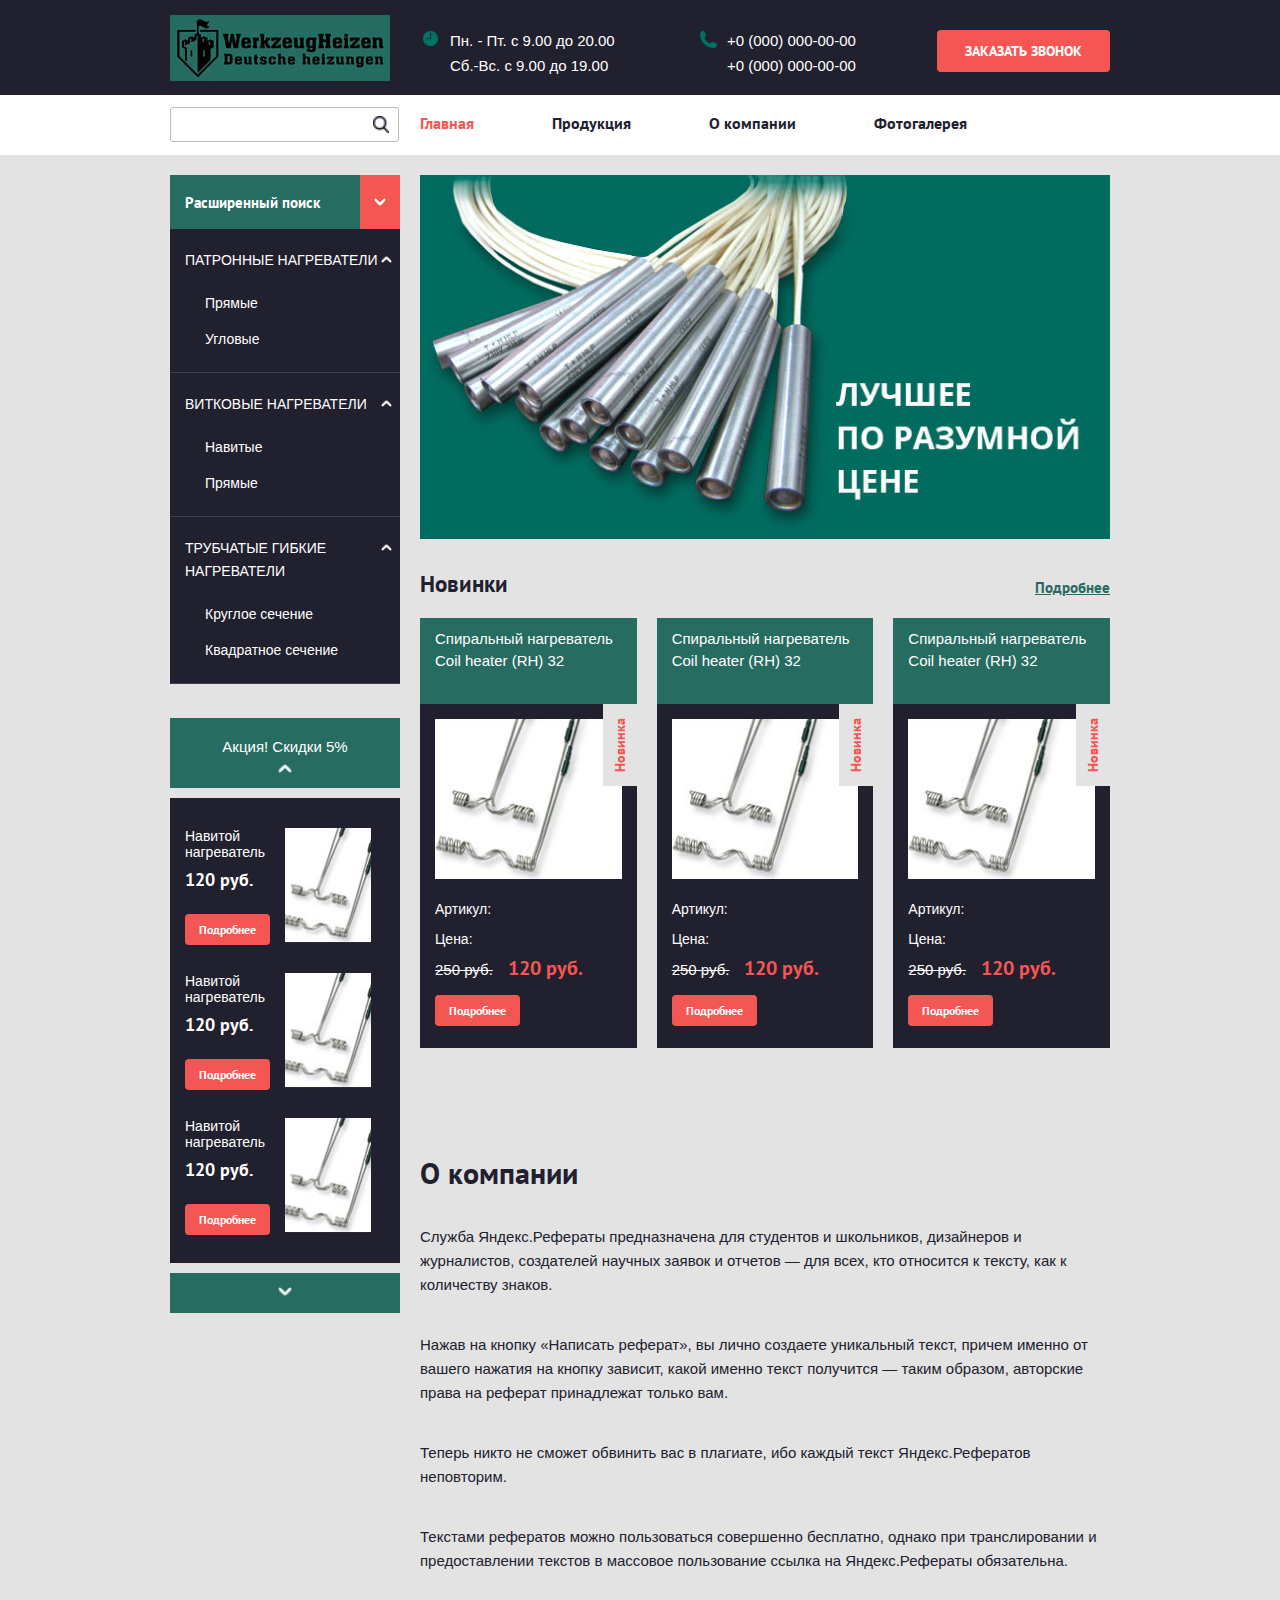
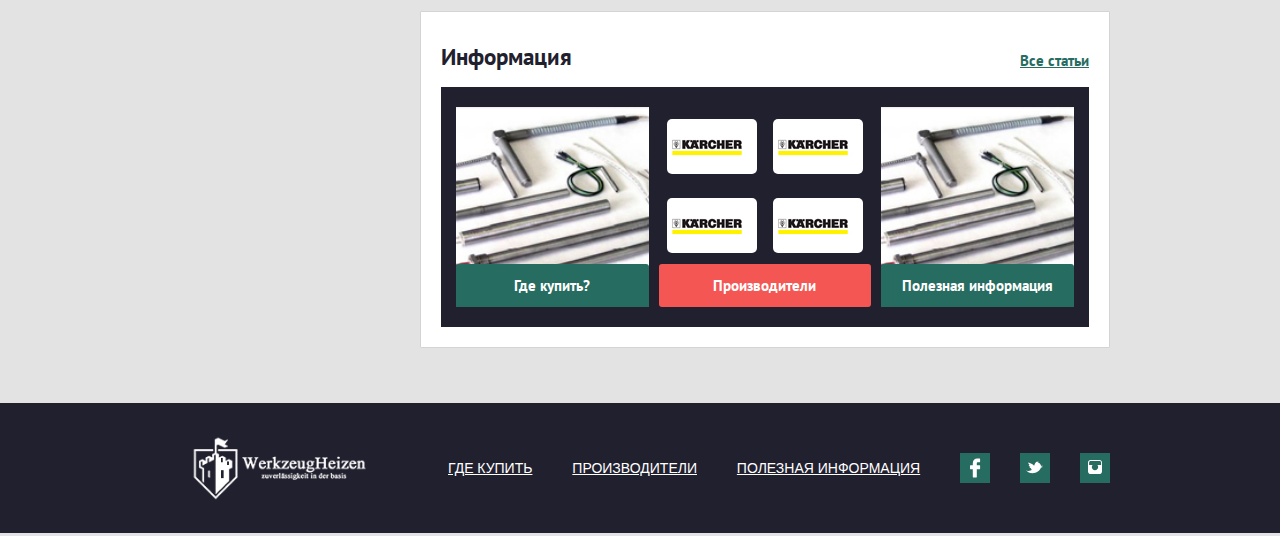
<file: app/index.html>
<!doctype html>
<html>
<head>
<meta charset="utf-8">
<title>home</title>
<meta name="title" content="" />
<meta name="description" content="" />
<meta content="" property="og:url" />
<meta content="" property="og:image" />
<meta name="viewport" content="initial-scale=1, width=device-width, maximum-scale=1, minimum-scale=1, user-scalable=no">
<link href='https://fonts.googleapis.com/css?family=Open+Sans:400,600,700&subset=latin,cyrillic' rel='stylesheet' type='text/css'>    
<!--build:css css/styles.min.css-->
<link rel="stylesheet" type="text/css" href="css/fonts.css">   
<link rel="stylesheet" type="text/css" href="css/style.css"> 
<!-- endbuild --> 
    
</head>
<body>

<div class="wrapper">
<header>
<div class="content">
<div class="logo">
<div class="middle">
<a></a>
</div>    
</div> 
    
<div class="time">
<div class="middle">
<a>
<span>Пн. - Пт. с 9.00 до 20.00</span>    
<span>Сб.-Вс. с 9.00 до 19.00</span>    
</a>    
</div>
</div>
       
<div class="phone">
<div class="middle">
<a>
<span>+0 (000) 000-00-00</span>    
<span>+0 (000) 000-00-00</span>    
</a>    
</div>
</div>
   
<div class="button-block">
<div class="middle">
<a>заказать звонок</a>    
</div>
</div>
</div>    
</header>  
    
<div class="navigate">
<div class="content">
<div class="left-block">
<div class="middle">
<input type="search">  
<a class="search"></a>    
</div>
</div> 
<nav>
<a href="#" class="active">Главная</a>  
<a href="#">Продукция</a> 
<a href="#">О компании</a> 
<a href="#">Фотогалерея</a>  
<a href="#">Контакты</a>     
</nav>
    
<div class="left-right">
    
</div>
</div>    
</div>
    
<!--close header-->
    
<section class="home">
<div class="content">
<div class="left-block">
<div class="sub--menu--tovarov">
<div class="title-block">
<div class="title-block-txt">
<span>Расширенный поиск</span>    
</div> 
<a class="title-block-ico" id="big1">
<div class="middle"><i></i></div>    
</a>
</div> 
    
    
<div class="sub--menu--min" id="sub1">
<div class="sub-titl" id="sub-t1">Патронные нагреватели <i class="sub-titl-ico"></i></div> 
<ul class="sub--menu--min-list-one"  id="sub-b1">
<li><a>Прямые</a></li>    
<li><a>Угловые</a></li>    
</ul>
</div>
       
<div class="sub--menu--min" id="sub2">
<div class="sub-titl" id="sub-t2">Витковые нагреватели <i class="sub-titl-ico"></i></div> 
<ul class="sub--menu--min-list-one"  id="sub-b2">
<li><a>Навитые</a></li>    
<li><a>Прямые</a></li>    
</ul>
</div>
    
         
<div class="sub--menu--min" id="sub3">
<div class="sub-titl" id="sub-t3" >Трубчатые гибкие нагреватели <i class="sub-titl-ico"></i></div> 
<ul class="sub--menu--min-list-one"   id="sub-b3">
<li><a>Круглое сечение</a></li>    
<li><a>Квадратное сечение</a></li>    
</ul>
</div>
    
    
    
</div>
    
    
    
<div class="sub--menu--akciii" id="big2">
<span class="sub--akciii-titl">Акция! Скидки 5%</span>    
<div class="sub--akciii-ico"><i></i></div>    
</div>
<div class="sub--menu--akciii--list-one"  id="sub4">
    
<!-- один товар -->
<div class="one">
<div class="one-b">
<h3>Навитой нагреватель</h3>    
<span class="cash">120 руб.</span>    
<a class="button">Подробнее</a>
</div>    
<div class="one-b" style="background: url(img/image.jpg);"></div>    
</div>    
<!-- один товар --> 
      
<!-- один товар -->
<div class="one">
<div class="one-b">
<h3>Навитой нагреватель</h3>    
<span class="cash">120 руб.</span>    
<a class="button">Подробнее</a>
</div>    
<div class="one-b" style="background: url(img/image.jpg);"></div>    
</div>    
<!-- один товар --> 
      
<!-- один товар -->
<div class="one">
<div class="one-b">
<h3>Навитой нагреватель</h3>    
<span class="cash">120 руб.</span>    
<a class="button">Подробнее</a>
</div>    
<div class="one-b" style="background: url(img/image.jpg);"></div>    
</div>    
<!-- один товар --> 
    
</div>
    
    
<a class="next--stick"><div class="middle"><i></i></div></a>    
    
</div>  

<!-- left-menu close -->    
    
    
<div class="right-content-block">
<div class="slide">
<img src="img/slide1.jpg">    
</div>    
<div class="act-block">
<h3>Новинки</h3>  <a href="" class="reed-more">Подробнее</a>  
</div> 
  
<div class="news--tovar--block">
    
<div class="news--tovar--one">
<h3>Спиральный нагреватель Coil heater (RH) 32</h3> 
<div class="image--block" style=" background: url(img/image2.jpg);"></div>
<span class="cena-art">Артикул:</span>
<span class="cena-art">Цена:</span>
<div class="cena-art"><span class="cena-old">250 руб.</span><span class="cena-new">120 руб.</span></div>
<div class="cena-art"><a class="button">Подробнее</a></div>
<span class="new-teeser">Новинка</span>    
</div>    
    
<div class="news--tovar--one">
<h3>Спиральный нагреватель Coil heater (RH) 32</h3> 
<div class="image--block" style=" background: url(img/image2.jpg);"></div>
<span class="cena-art">Артикул:</span>
<span class="cena-art">Цена:</span>
<div class="cena-art"><span class="cena-old">250 руб.</span><span class="cena-new">120 руб.</span></div>
<div class="cena-art"><a class="button">Подробнее</a></div>
<span class="new-teeser">Новинка</span>    
</div>    
    
<div class="news--tovar--one">
<h3>Спиральный нагреватель Coil heater (RH) 32</h3> 
<div class="image--block" style=" background: url(img/image2.jpg);"></div>
<span class="cena-art">Артикул:</span>
<span class="cena-art">Цена:</span>
<div class="cena-art"><span class="cena-old">250 руб.</span><span class="cena-new">120 руб.</span></div>
<div class="cena-art"><a class="button">Подробнее</a></div>
<span class="new-teeser">Новинка</span>    
</div>    


</div>
  
    
<div class="txt-block">
<article>
<h2>О компании</h2>
<p>Служба Яндекс.Рефераты предназначена для студентов и школьников, дизайнеров и журналистов, создателей научных заявок и отчетов — для всех, кто относится к тексту, как к количеству знаков.</p>

<p>    
Нажав на кнопку «Написать реферат», вы лично создаете уникальный текст, причем именно от вашего нажатия на кнопку зависит, какой именно текст получится — таким образом, авторские права на реферат принадлежат только вам.</p>
<p>
Теперь никто не сможет обвинить вас в плагиате, ибо каждый текст Яндекс.Рефератов неповторим.</p>
<p>
Текстами рефератов можно пользоваться совершенно бесплатно, однако при транслировании и предоставлении текстов в массовое пользование ссылка на Яндекс.Рефераты обязательна.</p>
</article>    
</div>
 
    
<div class="inform--block">
<div class="act-block">
<h3>Информация</h3>  <a href="" class="reed-more">Все статьи</a>  
</div>     
<div class="inform--block--table">
<div class="one--news" style="background: url(img/news.jpg);">
<a class="butt-bot">Где купить?</a>   
</div>    
<div class="one--news none-solid">
    
<div class="inform--block-prod">

<div class="prod">
<div class="middle">
<img src="img/prod.jpg">    
</div>    
</div> 
   
<div class="prod">
<div class="middle">
<img src="img/prod.jpg">    
</div>    
</div> 
   
<div class="prod">
<div class="middle">
<img src="img/prod.jpg">    
</div>    
</div> 
   
<div class="prod">
<div class="middle">
<img src="img/prod.jpg">    
</div>    
</div> 
    
</div>
<a class="butt-bot bgping">Производители</a>
              
</div>    
<div class="one--news" style="background: url(img/news.jpg);">
<a class="butt-bot">Полезная информация</a>       
</div>    
    
</div>    
</div>    
    
</div>  
    
    
</div>    
</section>    

    
    
    
</div>    


<footer>
<div class="content">
<div class="logo">
<div class="middle">
<a></a>
</div>    
</div> 
    
<ul class="dfoot-menu">

<li>
<a>
Где купить   
</a>
</li>    

<li>
<a>
Производители   
</a>
</li>    
 
<li>
<a>
Полезная информация  
</a>
</li>    
    
</ul>
    
<ul class="social">
    
<li>
<div class="middle">
<a href="" class="face"></a> 
</div>
</li> 
      
<li>
<div class="middle">
<a href="" class="tv"></a> 
</div>
</li> 
          
<li>
<div class="middle">
<a href="" class="insst"></a> 
</div>
</li> 
    
</ul>
    
    
    
</div>    
</footer>   
    
    
<script src="js/jquery-1.9.1.min.js"></script>
<script src="js/any.js"></script>
    
</body>
</html>
</file>
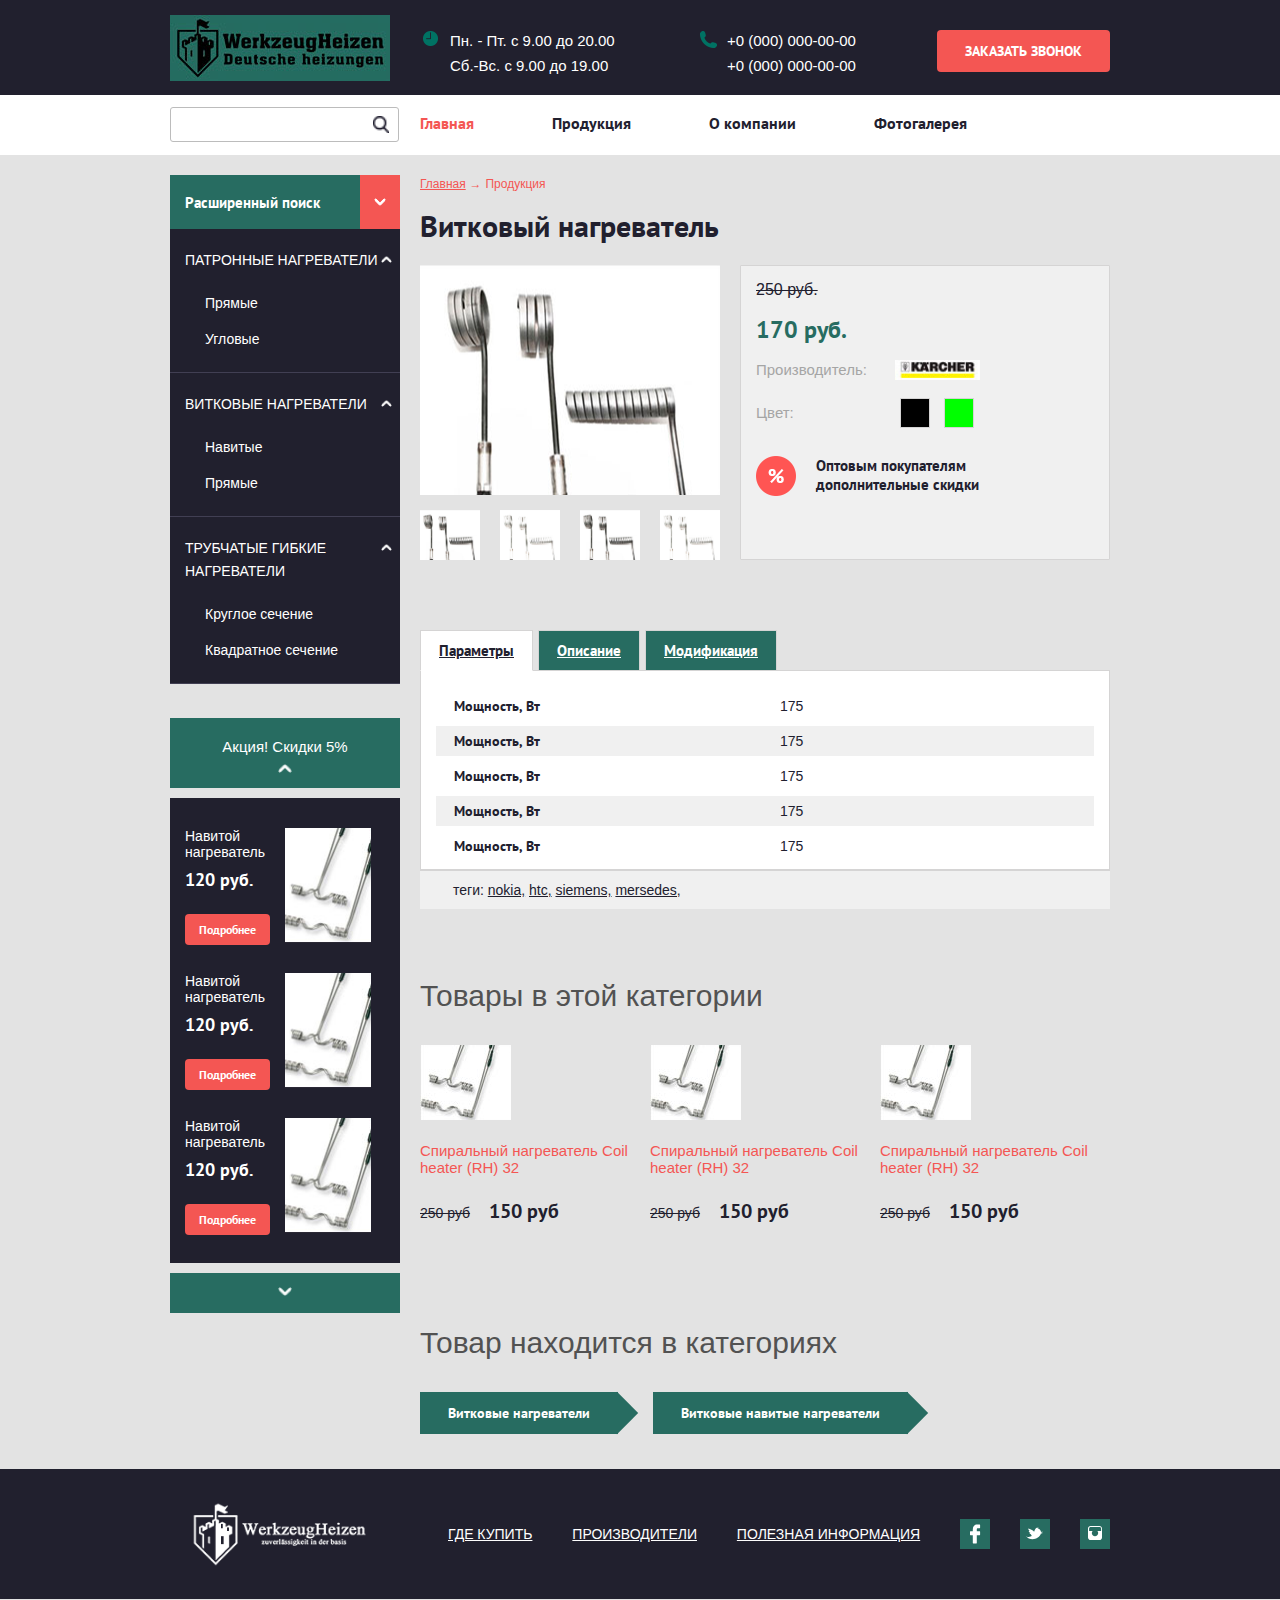
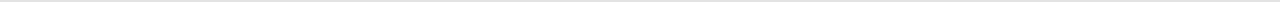
<file: app/tovar.html>
<!doctype html>
<html>
<head>
<meta charset="utf-8">
<title>home</title>
<meta name="title" content="" />
<meta name="description" content="" />
<meta content="" property="og:url" />
<meta content="" property="og:image" />
<meta name="viewport" content="initial-scale=1, width=device-width, maximum-scale=1, minimum-scale=1, user-scalable=no">
<link href='https://fonts.googleapis.com/css?family=Open+Sans:400,600,700&subset=latin,cyrillic' rel='stylesheet' type='text/css'>    
<!--build:css css/styles.min.css-->
<link rel="stylesheet" type="text/css" href="css/fonts.css">   
<link rel="stylesheet" type="text/css" href="css/style.css"> 
<!-- endbuild --> 
    
</head>
<body>

<div class="wrapper">
<header>
<div class="content">
<div class="logo">
<div class="middle">
<a></a>
</div>    
</div> 
    
<div class="time">
<div class="middle">
<a>
<span>Пн. - Пт. с 9.00 до 20.00</span>    
<span>Сб.-Вс. с 9.00 до 19.00</span>    
</a>    
</div>
</div>
       
<div class="phone">
<div class="middle">
<a>
<span>+0 (000) 000-00-00</span>    
<span>+0 (000) 000-00-00</span>    
</a>    
</div>
</div>
   
<div class="button-block">
<div class="middle">
<a>заказать звонок</a>    
</div>
</div>
</div>    
</header>  
    
<div class="navigate">
<div class="content">
<div class="left-block">
<div class="middle">
<input type="search">  
<a class="search"></a>    
</div>
</div> 
<nav>
<a href="#" class="active">Главная</a>  
<a href="#">Продукция</a> 
<a href="#">О компании</a> 
<a href="#">Фотогалерея</a>  
<a href="#">Контакты</a>     
</nav>
    
<div class="left-right">
    
</div>
</div>    
</div>
    
<!--close header-->
    
<section class="home">
<div class="content">
<div class="left-block">
<div class="sub--menu--tovarov">
<div class="title-block">
<div class="title-block-txt">
<span>Расширенный поиск</span>    
</div> 
<a class="title-block-ico" id="big1">
<div class="middle"><i></i></div>    
</a>
</div> 
    
    
<div class="sub--menu--min" id="sub1">
<div class="sub-titl" id="sub-t1">Патронные нагреватели <i class="sub-titl-ico"></i></div> 
<ul class="sub--menu--min-list-one"  id="sub-b1">
<li><a>Прямые</a></li>    
<li><a>Угловые</a></li>    
</ul>
</div>
       
<div class="sub--menu--min" id="sub2">
<div class="sub-titl" id="sub-t2">Витковые нагреватели <i class="sub-titl-ico"></i></div> 
<ul class="sub--menu--min-list-one"  id="sub-b2">
<li><a>Навитые</a></li>    
<li><a>Прямые</a></li>    
</ul>
</div>
    
         
<div class="sub--menu--min" id="sub3">
<div class="sub-titl" id="sub-t3" >Трубчатые гибкие нагреватели <i class="sub-titl-ico"></i></div> 
<ul class="sub--menu--min-list-one"   id="sub-b3">
<li><a>Круглое сечение</a></li>    
<li><a>Квадратное сечение</a></li>    
</ul>
</div>
    
    
    
</div>
    
    
    
<div class="sub--menu--akciii" id="big2">
<span class="sub--akciii-titl">Акция! Скидки 5%</span>    
<div class="sub--akciii-ico"><i></i></div>    
</div>
<div class="sub--menu--akciii--list-one"  id="sub4">
    
<!-- один товар -->
<div class="one">
<div class="one-b">
<h3>Навитой нагреватель</h3>    
<span class="cash">120 руб.</span>    
<a class="button">Подробнее</a>
</div>    
<div class="one-b" style="background: url(img/image.jpg);"></div>    
</div>    
<!-- один товар --> 
      
<!-- один товар -->
<div class="one">
<div class="one-b">
<h3>Навитой нагреватель</h3>    
<span class="cash">120 руб.</span>    
<a class="button">Подробнее</a>
</div>    
<div class="one-b" style="background: url(img/image.jpg);"></div>    
</div>    
<!-- один товар --> 
      
<!-- один товар -->
<div class="one">
<div class="one-b">
<h3>Навитой нагреватель</h3>    
<span class="cash">120 руб.</span>    
<a class="button">Подробнее</a>
</div>    
<div class="one-b" style="background: url(img/image.jpg);"></div>    
</div>    
<!-- один товар --> 
    
</div>
    
    
<a class="next--stick"><div class="middle"><i></i></div></a>    
    
</div>  
<!-- left-menu close -->    
    
    
<div class="right-content-block">

<div class="krash">
<a href="" class="active">Главная</a> <a> →</a> <a>Продукция</a>    
</div>
    
<h1>Витковый нагреватель</h1>

<div class="karta-tovara">
<div class="karta-tovara--slider">
<div class="karta-tovara--slider-ekran" id="slide" style="background: url(img/tovar.jpg);">
    
</div>    
    
<div class="karta-tovara--slider-row">
<a id="slide-min1" style="background-image: url(img/tovar.jpg);" data-foo-bar="url(img/tovar.jpg)"></a>    
<a id="slide-min2" style="background-image: url(img/tovar2.jpg);" data-foo-bar="url(img/tovar2.jpg)"></a>    
<a id="slide-min3" style="background-image: url(img/tovar.jpg);" data-foo-bar="url(img/tovar.jpg)"></a>    
<a id="slide-min4" style="background-image: url(img/tovar2.jpg);" data-foo-bar="url(img/tovar2.jpg)"></a>    
</div> 

</div>
    
    

<div class="karta-tovara--info">
<span class="old-cena">250 руб.</span>    
<span class="new-cena">170 руб.</span>
    
<div class="karta-tovara--one-line">
<span class="desc">Производитель:</span> <a class="prod-ps"></a>    
    
</div>
      
<div class="karta-tovara--one-line">
<span class="desc">Цвет:</span>   <a class="prod-color" style="background: #000"></a>    <a class="prod-color" style="background: #0f0"></a>  
</div>
          
<div class="karta-tovara--one-opt">
<i></i> 
<span>Оптовым покупателям<br>
дополнительные скидки</span>    
</div>
             
<div class="karta-tovara--one-line">
<script src="//yastatic.net/es5-shims/0.0.2/es5-shims.min.js"></script>
<script src="//yastatic.net/share2/share.js"></script>
<div class="ya-share2" data-services="collections,vkontakte,facebook,odnoklassniki,twitter"></div>
</div>
    
</div>    
    
</div>    
    
    
<div class="parametri">

<div class="tabs">
<div class="button--tab">
<a class="but-one active">Параметры</a>    
<a class="but-one">Описание</a>    
<a class="but-one">Модификация</a>    
</div>
    
<div class="abs-tab">  
<div class="one-line">
<div class="middle">
<span class="title">Мощность, Вт</span>  <span class="sizer">175</span>  
</div>    
</div>   
<div class="two-line">
<div class="middle">
<span class="title">Мощность, Вт</span>  <span class="sizer">175</span>  
</div>      
</div>  
    
<div class="one-line">
<div class="middle">
<span class="title">Мощность, Вт</span>  <span class="sizer">175</span>  
</div>      
</div>   
<div class="two-line">
<div class="middle">
<span class="title">Мощность, Вт</span>  <span class="sizer">175</span>  
</div>      
</div>  
    
<div class="one-line">
<div class="middle">
<span class="title">Мощность, Вт</span>  <span class="sizer">175</span>  
</div>      
</div>   
</div> 
</div>
    
<div class="tags">
<div class="middle">
<span>теги:</span> <a>nokia,</a> <a>htc,</a> <a>siemens,</a> <a>mersedes,</a>  
</div>       
</div>  
</div>    
 
    
<div class="recom">
<h2>Товары в этой категории</h2>   
<div class="recom-tovs-block">
    
<a class="recom-one">
<div class="image">
<img src="img/recom.jpg">    
</div>  
<span class="recom-title">Спиральный нагреватель Coil heater (RH) 32</span>
<span class="old-cena">250 руб</span>
<span class="new-cena">150 руб</span>
</a>
       
<a class="recom-one">
<div class="image">
<img src="img/recom.jpg">    
</div>  
<span class="recom-title">Спиральный нагреватель Coil heater (RH) 32</span>
<span class="old-cena">250 руб</span>
<span class="new-cena">150 руб</span>
</a>
       
<a class="recom-one">
<div class="image">
<img src="img/recom.jpg">    
</div>  
<span class="recom-title">Спиральный нагреватель Coil heater (RH) 32</span>
<span class="old-cena">250 руб</span>
<span class="new-cena">150 руб</span>
</a>
    
    
</div>    
</div>

    
    
<div class="kategori">
<h2>Товар находится в категориях</h2>      
<a class="kat-but">Витковые нагреватели</a>    
<a class="kat-but">Витковые навитые нагреватели</a>    

</div>  
    
    
</div>    
</section>    

    
    
    
</div>    


<footer>
<div class="content">
<div class="logo">
<div class="middle">
<a></a>
</div>    
</div> 
    
<ul class="dfoot-menu">

<li>
<a>
Где купить   
</a>
</li>    

<li>
<a>
Производители   
</a>
</li>    
 
<li>
<a>
Полезная информация  
</a>
</li>    
    
</ul>
    
<ul class="social">
    
<li>
<div class="middle">
<a href="" class="face"></a> 
</div>
</li> 
      
<li>
<div class="middle">
<a href="" class="tv"></a> 
</div>
</li> 
          
<li>
<div class="middle">
<a href="" class="insst"></a> 
</div>
</li> 
    
</ul>
    
    
    
</div>    
</footer>   
    
    
<script src="js/jquery-1.9.1.min.js"></script>
<script src="js/any.js"></script>  
</body>
</html>
</file>
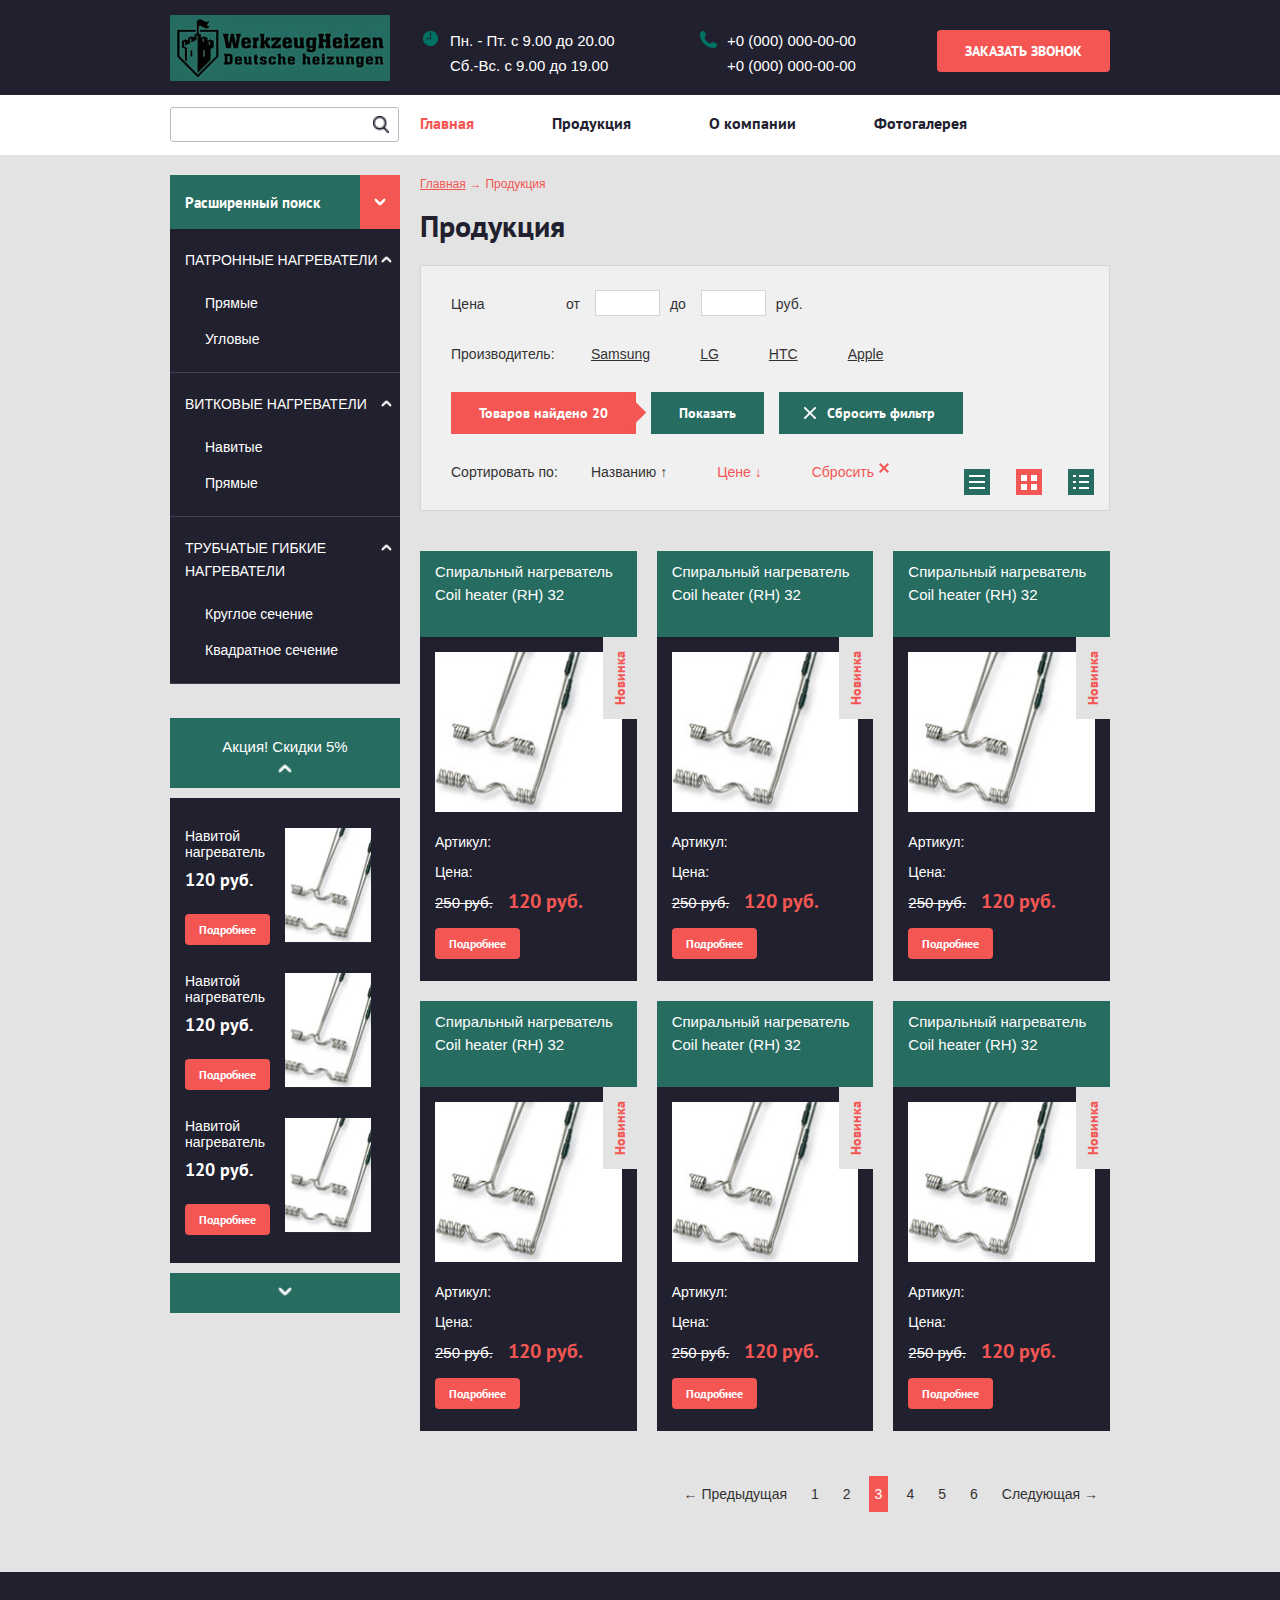
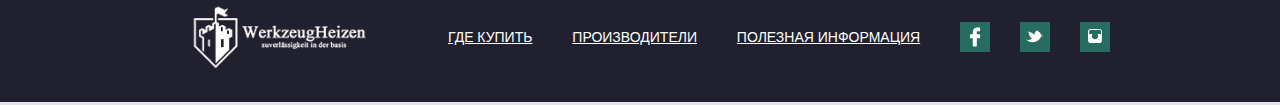
<file: app/tovs.html>
<!doctype html>
<html>
<head>
<meta charset="utf-8">
<title>home</title>
<meta name="title" content="" />
<meta name="description" content="" />
<meta content="" property="og:url" />
<meta content="" property="og:image" />
<meta name="viewport" content="initial-scale=1, width=device-width, maximum-scale=1, minimum-scale=1, user-scalable=no">
<link href='https://fonts.googleapis.com/css?family=Open+Sans:400,600,700&subset=latin,cyrillic' rel='stylesheet' type='text/css'>    
<!--build:css css/styles.min.css-->
<link rel="stylesheet" type="text/css" href="css/fonts.css">   
<link rel="stylesheet" type="text/css" href="css/style.css"> 
<!-- endbuild --> 
    
</head>
<body>

<div class="wrapper">
<header>
<div class="content">
<div class="logo">
<div class="middle">
<a></a>
</div>    
</div> 
    
<div class="time">
<div class="middle">
<a>
<span>Пн. - Пт. с 9.00 до 20.00</span>    
<span>Сб.-Вс. с 9.00 до 19.00</span>    
</a>    
</div>
</div>
       
<div class="phone">
<div class="middle">
<a>
<span>+0 (000) 000-00-00</span>    
<span>+0 (000) 000-00-00</span>    
</a>    
</div>
</div>
   
<div class="button-block">
<div class="middle">
<a>заказать звонок</a>    
</div>
</div>
</div>    
</header>  
    
<div class="navigate">
<div class="content">
<div class="left-block">
<div class="middle">
<input type="search">  
<a class="search"></a>    
</div>
</div> 
<nav>
<a href="#" class="active">Главная</a>  
<a href="#">Продукция</a> 
<a href="#">О компании</a> 
<a href="#">Фотогалерея</a>  
<a href="#">Контакты</a>     
</nav>
    
<div class="left-right">
    
</div>
</div>    
</div>
    
<!--close header-->
    
<section class="home">
<div class="content">
<div class="left-block">
<div class="sub--menu--tovarov">
<div class="title-block">
<div class="title-block-txt">
<span>Расширенный поиск</span>    
</div> 
<a class="title-block-ico" id="big1">
<div class="middle"><i></i></div>    
</a>
</div> 
    
    
<div class="sub--menu--min" id="sub1">
<div class="sub-titl" id="sub-t1">Патронные нагреватели <i class="sub-titl-ico"></i></div> 
<ul class="sub--menu--min-list-one"  id="sub-b1">
<li><a>Прямые</a></li>    
<li><a>Угловые</a></li>    
</ul>
</div>
       
<div class="sub--menu--min" id="sub2">
<div class="sub-titl" id="sub-t2">Витковые нагреватели <i class="sub-titl-ico"></i></div> 
<ul class="sub--menu--min-list-one"  id="sub-b2">
<li><a>Навитые</a></li>    
<li><a>Прямые</a></li>    
</ul>
</div>
    
         
<div class="sub--menu--min" id="sub3">
<div class="sub-titl" id="sub-t3" >Трубчатые гибкие нагреватели <i class="sub-titl-ico"></i></div> 
<ul class="sub--menu--min-list-one"   id="sub-b3">
<li><a>Круглое сечение</a></li>    
<li><a>Квадратное сечение</a></li>    
</ul>
</div>
    
    
    
</div>
    
    
    
<div class="sub--menu--akciii" id="big2">
<span class="sub--akciii-titl">Акция! Скидки 5%</span>    
<div class="sub--akciii-ico"><i></i></div>    
</div>
<div class="sub--menu--akciii--list-one"  id="sub4">
    
<!-- один товар -->
<div class="one">
<div class="one-b">
<h3>Навитой нагреватель</h3>    
<span class="cash">120 руб.</span>    
<a class="button">Подробнее</a>
</div>    
<div class="one-b" style="background: url(img/image.jpg);"></div>    
</div>    
<!-- один товар --> 
      
<!-- один товар -->
<div class="one">
<div class="one-b">
<h3>Навитой нагреватель</h3>    
<span class="cash">120 руб.</span>    
<a class="button">Подробнее</a>
</div>    
<div class="one-b" style="background: url(img/image.jpg);"></div>    
</div>    
<!-- один товар --> 
      
<!-- один товар -->
<div class="one">
<div class="one-b">
<h3>Навитой нагреватель</h3>    
<span class="cash">120 руб.</span>    
<a class="button">Подробнее</a>
</div>    
<div class="one-b" style="background: url(img/image.jpg);"></div>    
</div>    
<!-- один товар --> 
    
</div>
    
    
<a class="next--stick"><div class="middle"><i></i></div></a>    
    
</div>  
<!-- left-menu close -->    
    
    
<div class="right-content-block">

<div class="krash">
<a href="" class="active">Главная</a> <a> →</a> <a>Продукция</a>    
</div>
    
<h1>Продукция</h1>
   
    
    
    
<!--poisk tovara--> 
<div class="s-form--tovs">
<div class="s-form--tovs--line">
<label>Цена</label>   <span class="ot--do">от</span>  <input class="in"> <span class="ot--do">до</span>   <input class="in">   <span class="ot--do">руб.</span> 
    
</div>    
    
<div class="s-form--tovs--line">
<label>Производитель:</label> <a>Samsung <i class="tovs-cl"></i></a><a>LG <i class="tovs-cl"></i></a><a>HTC <i class="tovs-cl"></i></a><a>Apple <i class="tovs-cl"></i></a>
    
</div>    
    

<div class="s-form--tovs--line3">
<a class="one-b">Товаров найдено 20</a>
<a class="two-b">Показать</a>
<a class="two-b"><i class="b-cl"></i> Сбросить фильтр</a>
    
</div>      
   
    
<div class="s-form--tovs--line">
<label>Сортировать по:</label> <a class="dec-non">Названию 	&uarr;</a><a class="dec-non activs-cl">Цене &darr;</a><a class="dec-non activs-cl">Сбросить  <i class="tovs-cl"></i></a>
    
</div>   
   
    
<ul class="liners">
<li class="lins"></li>    
<li class="lins2 active"></li>    
<li class="lins3"></li>    
 
    
</ul>
</div>   
<!--poisk tovara-->   
    

  
<div class="news--tovar--block">
    
<div class="news--tovar--one">
<h3>Спиральный нагреватель Coil heater (RH) 32</h3> 
<div class="image--block" style=" background: url(img/image2.jpg);"></div>
<span class="cena-art">Артикул:</span>
<span class="cena-art">Цена:</span>
<div class="cena-art"><span class="cena-old">250 руб.</span><span class="cena-new">120 руб.</span></div>
<div class="cena-art"><a class="button">Подробнее</a></div>
<span class="new-teeser">Новинка</span>    
</div>    
    
<div class="news--tovar--one">
<h3>Спиральный нагреватель Coil heater (RH) 32</h3> 
<div class="image--block" style=" background: url(img/image2.jpg);"></div>
<span class="cena-art">Артикул:</span>
<span class="cena-art">Цена:</span>
<div class="cena-art"><span class="cena-old">250 руб.</span><span class="cena-new">120 руб.</span></div>
<div class="cena-art"><a class="button">Подробнее</a></div>
<span class="new-teeser">Новинка</span>    
</div>    
    
<div class="news--tovar--one">
<h3>Спиральный нагреватель Coil heater (RH) 32</h3> 
<div class="image--block" style=" background: url(img/image2.jpg);"></div>
<span class="cena-art">Артикул:</span>
<span class="cena-art">Цена:</span>
<div class="cena-art"><span class="cena-old">250 руб.</span><span class="cena-new">120 руб.</span></div>
<div class="cena-art"><a class="button">Подробнее</a></div>
<span class="new-teeser">Новинка</span>    
</div>    
    
<div class="news--tovar--one">
<h3>Спиральный нагреватель Coil heater (RH) 32</h3> 
<div class="image--block" style=" background: url(img/image2.jpg);"></div>
<span class="cena-art">Артикул:</span>
<span class="cena-art">Цена:</span>
<div class="cena-art"><span class="cena-old">250 руб.</span><span class="cena-new">120 руб.</span></div>
<div class="cena-art"><a class="button">Подробнее</a></div>
<span class="new-teeser">Новинка</span>    
</div>    
    
<div class="news--tovar--one">
<h3>Спиральный нагреватель Coil heater (RH) 32</h3> 
<div class="image--block" style=" background: url(img/image2.jpg);"></div>
<span class="cena-art">Артикул:</span>
<span class="cena-art">Цена:</span>
<div class="cena-art"><span class="cena-old">250 руб.</span><span class="cena-new">120 руб.</span></div>
<div class="cena-art"><a class="button">Подробнее</a></div>
<span class="new-teeser">Новинка</span>    
</div>    
    
<div class="news--tovar--one">
<h3>Спиральный нагреватель Coil heater (RH) 32</h3> 
<div class="image--block" style=" background: url(img/image2.jpg);"></div>
<span class="cena-art">Артикул:</span>
<span class="cena-art">Цена:</span>
<div class="cena-art"><span class="cena-old">250 руб.</span><span class="cena-new">120 руб.</span></div>
<div class="cena-art"><a class="button">Подробнее</a></div>
<span class="new-teeser">Новинка</span>    
</div>    


</div>

 
<div class="paginator">
<li><div class="middle"><a>&larr; Предыдущая</a></div></li>    
<li><div class="middle"><a>1</a></div></li>    
<li><div class="middle"><a>2</a></div></li>    
<li class="active"><div class="middle"><a>3</a></div></li>    
<li><div class="middle"><a>4</a></div></li>    
<li><div class="middle"><a>5</a></div></li>    
<li><div class="middle"><a>6</a></div></li> 
<li><div class="middle"><a>Следующая &rarr;</a></div></li>    

</div>  
</div>  
    
    
</div>    
</section>    

    
    
    
</div>    


<footer>
<div class="content">
<div class="logo">
<div class="middle">
<a></a>
</div>    
</div> 
    
<ul class="dfoot-menu">

<li>
<a>
Где купить   
</a>
</li>    

<li>
<a>
Производители   
</a>
</li>    
 
<li>
<a>
Полезная информация  
</a>
</li>    
    
</ul>
    
<ul class="social">
    
<li>
<div class="middle">
<a href="" class="face"></a> 
</div>
</li> 
      
<li>
<div class="middle">
<a href="" class="tv"></a> 
</div>
</li> 
          
<li>
<div class="middle">
<a href="" class="insst"></a> 
</div>
</li> 
    
</ul>
    
    
    
</div>    
</footer>   
    
    
<script src="js/jquery-1.9.1.min.js"></script>
   
</body>
</html>
</file>
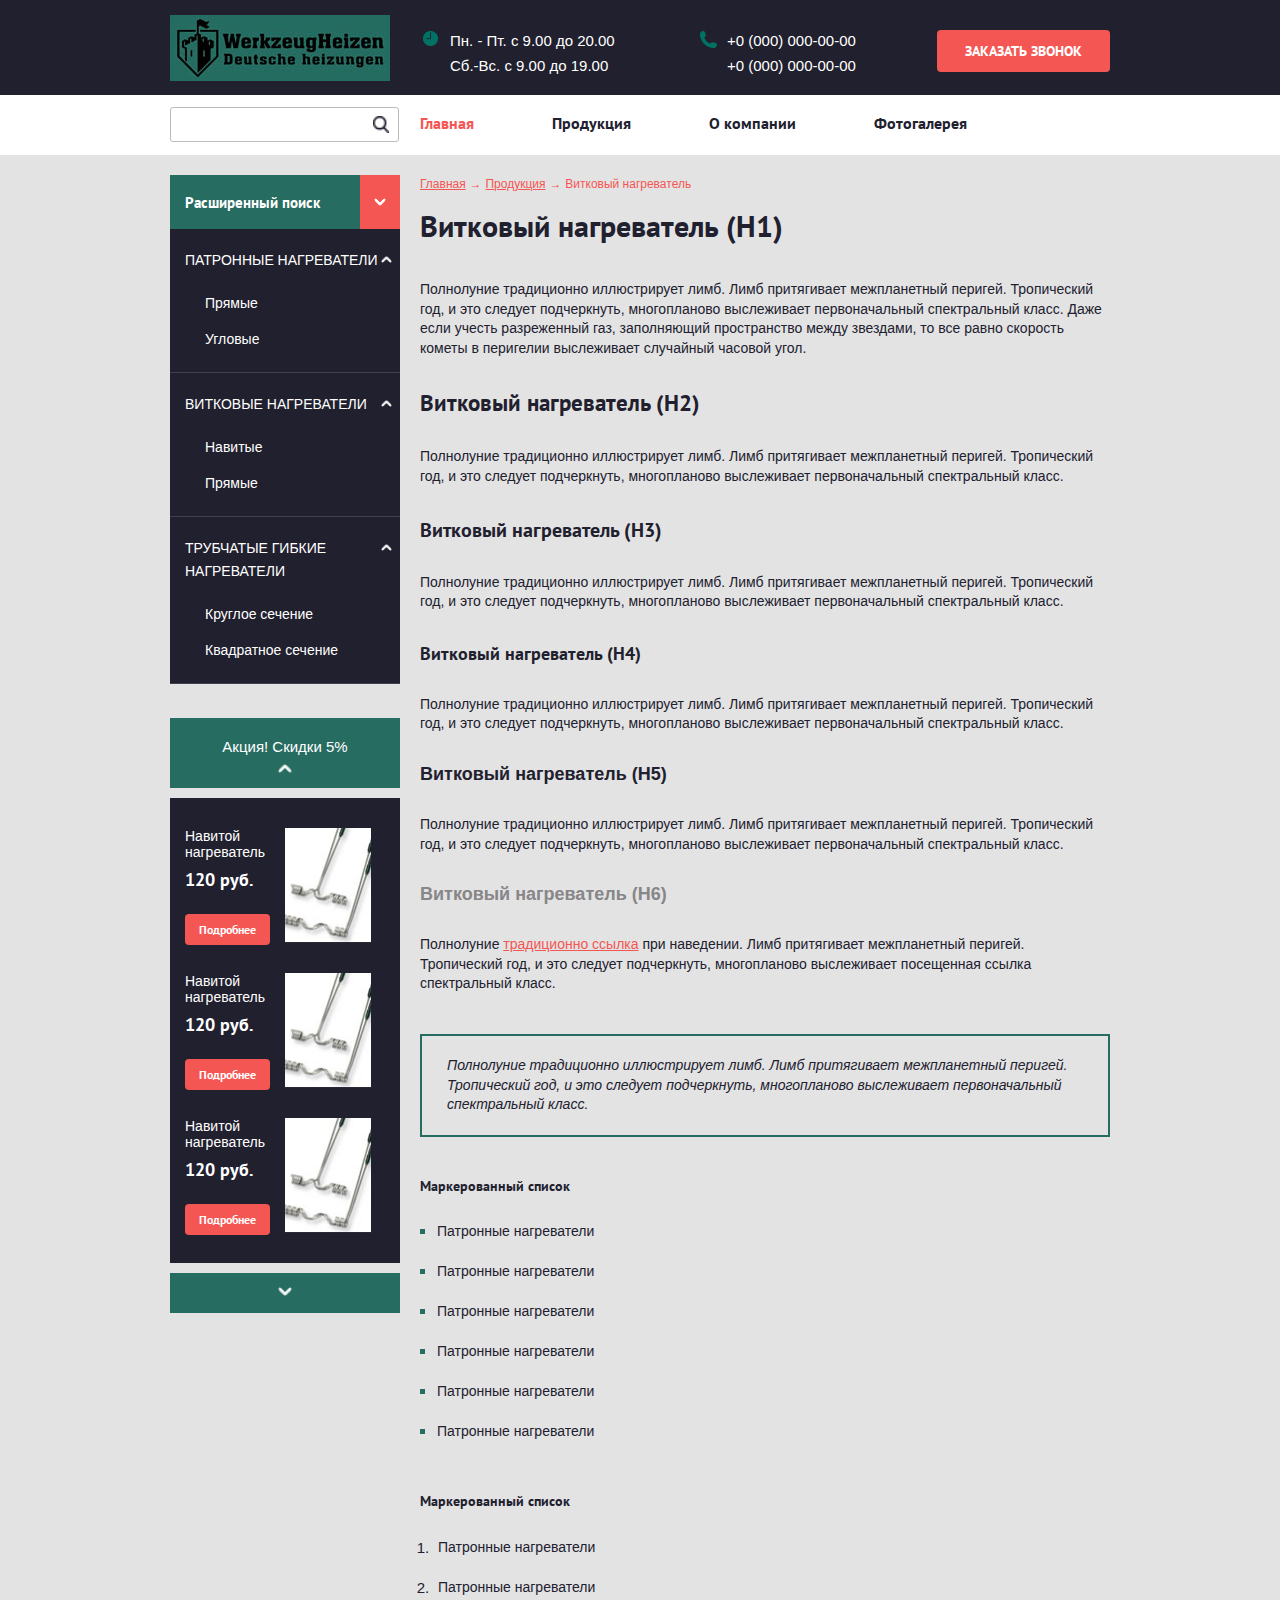
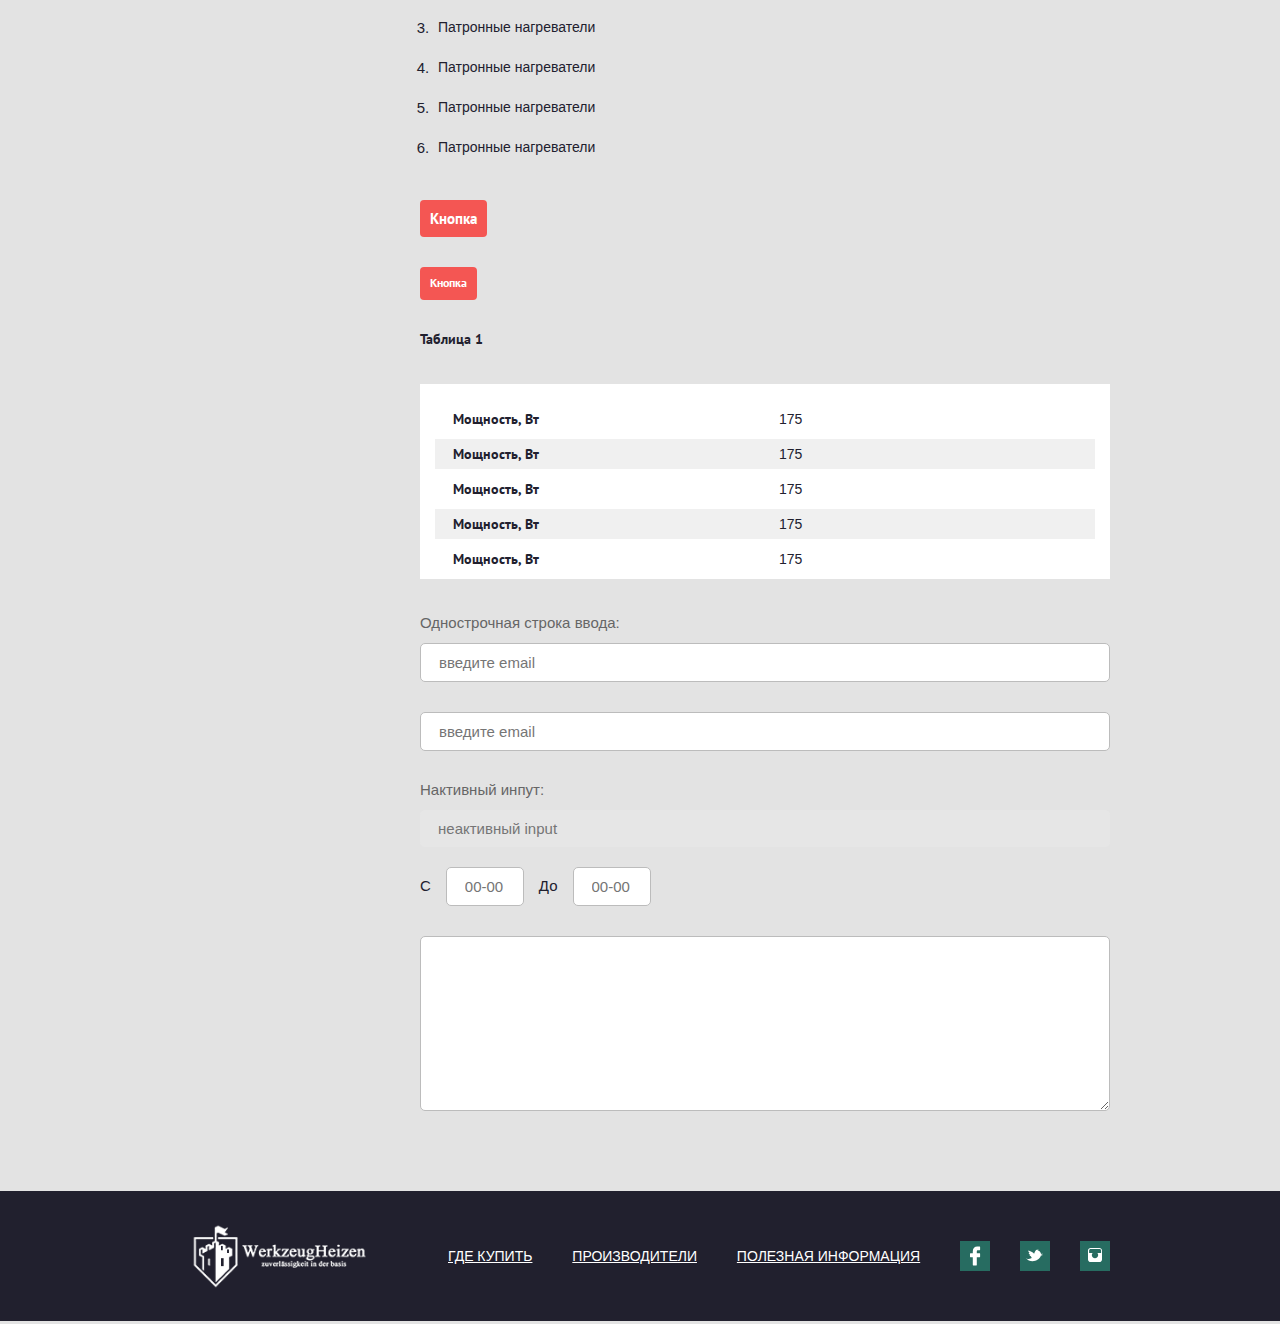
<file: app/txt.html>
<!doctype html>
<html>
<head>
<meta charset="utf-8">
<title>home</title>
<meta name="title" content="" />
<meta name="description" content="" />
<meta content="" property="og:url" />
<meta content="" property="og:image" />
<meta name="viewport" content="initial-scale=1, width=device-width, maximum-scale=1, minimum-scale=1, user-scalable=no">
<link href='https://fonts.googleapis.com/css?family=Open+Sans:400,600,700&subset=latin,cyrillic' rel='stylesheet' type='text/css'>    
<!--build:css css/styles.min.css-->
<link rel="stylesheet" type="text/css" href="css/fonts.css">   
<link rel="stylesheet" type="text/css" href="css/style.css"> 
<!-- endbuild --> 
    
</head>
<body>

<div class="wrapper">
<header>
<div class="content">
<div class="logo">
<div class="middle">
<a></a>
</div>    
</div> 
    
<div class="time">
<div class="middle">
<a>
<span>Пн. - Пт. с 9.00 до 20.00</span>    
<span>Сб.-Вс. с 9.00 до 19.00</span>    
</a>    
</div>
</div>
       
<div class="phone">
<div class="middle">
<a>
<span>+0 (000) 000-00-00</span>    
<span>+0 (000) 000-00-00</span>    
</a>    
</div>
</div>
   
<div class="button-block">
<div class="middle">
<a>заказать звонок</a>    
</div>
</div>
</div>    
</header>  
    
<div class="navigate">
<div class="content">
<div class="left-block">
<div class="middle">
<input type="search">  
<a class="search"></a>    
</div>
</div> 
<nav>
<a href="#" class="active">Главная</a>  
<a href="#">Продукция</a> 
<a href="#">О компании</a> 
<a href="#">Фотогалерея</a>  
<a href="#">Контакты</a>     
</nav>
    
<div class="left-right">
    
</div>
</div>    
</div>
    
<!--close header-->
    
<section class="home">
<div class="content">
<div class="left-block">
<div class="sub--menu--tovarov">
<div class="title-block">
<div class="title-block-txt">
<span>Расширенный поиск</span>    
</div> 
<a class="title-block-ico" id="big1">
<div class="middle"><i></i></div>    
</a>
</div> 
    
    
<div class="sub--menu--min" id="sub1">
<div class="sub-titl" id="sub-t1">Патронные нагреватели <i class="sub-titl-ico"></i></div> 
<ul class="sub--menu--min-list-one"  id="sub-b1">
<li><a>Прямые</a></li>    
<li><a>Угловые</a></li>    
</ul>
</div>
       
<div class="sub--menu--min" id="sub2">
<div class="sub-titl" id="sub-t2">Витковые нагреватели <i class="sub-titl-ico"></i></div> 
<ul class="sub--menu--min-list-one"  id="sub-b2">
<li><a>Навитые</a></li>    
<li><a>Прямые</a></li>    
</ul>
</div>
    
         
<div class="sub--menu--min" id="sub3">
<div class="sub-titl" id="sub-t3" >Трубчатые гибкие нагреватели <i class="sub-titl-ico"></i></div> 
<ul class="sub--menu--min-list-one"   id="sub-b3">
<li><a>Круглое сечение</a></li>    
<li><a>Квадратное сечение</a></li>    
</ul>
</div>
    
    
    
</div>
    
    
    
<div class="sub--menu--akciii" id="big2">
<span class="sub--akciii-titl">Акция! Скидки 5%</span>    
<div class="sub--akciii-ico"><i></i></div>    
</div>
<div class="sub--menu--akciii--list-one"  id="sub4">
    
<!-- один товар -->
<div class="one">
<div class="one-b">
<h3>Навитой нагреватель</h3>    
<span class="cash">120 руб.</span>    
<a class="button">Подробнее</a>
</div>    
<div class="one-b" style="background: url(img/image.jpg);"></div>    
</div>    
<!-- один товар --> 
      
<!-- один товар -->
<div class="one">
<div class="one-b">
<h3>Навитой нагреватель</h3>    
<span class="cash">120 руб.</span>    
<a class="button">Подробнее</a>
</div>    
<div class="one-b" style="background: url(img/image.jpg);"></div>    
</div>    
<!-- один товар --> 
      
<!-- один товар -->
<div class="one">
<div class="one-b">
<h3>Навитой нагреватель</h3>    
<span class="cash">120 руб.</span>    
<a class="button">Подробнее</a>
</div>    
<div class="one-b" style="background: url(img/image.jpg);"></div>    
</div>    
<!-- один товар --> 
    
</div>
    
    
<a class="next--stick"><div class="middle"><i></i></div></a>    
    
</div>  
<!-- left-menu close -->    
    
    
<div class="right-content-block">

<div class="krash">
<a href="" class="active">Главная</a> <a> →</a> <a href="" class="active">Продукция</a> <a> →</a> <a>Витковый нагреватель</a>    
</div>
<article> 
<h1>Витковый нагреватель (Н1)</h1>
<p>
Полнолуние традиционно иллюстрирует лимб. Лимб притягивает межпланетный перигей. Тропический год, и это следует подчеркнуть, многопланово выслеживает первоначальный спектральный класс. Даже если учесть разреженный газ, заполняющий пространство между звездами, то все равно скоpость кометы в пеpигелии выслеживает случайный часовой угол.
</p>   
<h2>Витковый нагреватель (Н2)</h2>   
<p>
Полнолуние традиционно иллюстрирует лимб. Лимб притягивает межпланетный перигей. Тропический год, и это следует подчеркнуть, многопланово выслеживает первоначальный спектральный класс. 
</p>    
<h3>Витковый нагреватель (Н3)</h3>
<p>Полнолуние традиционно иллюстрирует лимб. Лимб притягивает межпланетный перигей. Тропический год, и это следует подчеркнуть, многопланово выслеживает первоначальный спектральный класс.</p> <h4>Витковый нагреватель (Н4)</h4>
<p>Полнолуние традиционно иллюстрирует лимб. Лимб притягивает межпланетный перигей. Тропический год, и это следует подчеркнуть, многопланово выслеживает первоначальный спектральный класс.</p> <h5>Витковый нагреватель (Н5)</h5>
<p>Полнолуние традиционно иллюстрирует лимб. Лимб притягивает межпланетный перигей. Тропический год, и это следует подчеркнуть, многопланово выслеживает первоначальный спектральный класс.</p> <h6>Витковый нагреватель (Н6)</h6>
<p>Полнолуние <a target="_blank" href="http://www.vogue.ru/dcedece/">традиционно ссылка</a> при наведении. Лимб притягивает межпланетный перигей. Тропический год, и это следует подчеркнуть, многопланово выслеживает посещенная ссылка спектральный класс.</p>
<p class="reeds">Полнолуние традиционно иллюстрирует лимб. Лимб притягивает межпланетный перигей. Тропический год, и это следует подчеркнуть, многопланово выслеживает первоначальный спектральный класс.</p>
    
<p><b>Маркерованный список</b></p>    
<ul>
<li>Патронные нагреватели</li>    
<li>Патронные нагреватели</li>    
<li>Патронные нагреватели</li>    
<li>Патронные нагреватели</li>    
<li>Патронные нагреватели</li>    
<li>Патронные нагреватели</li>    
    
</ul>   
        
<p><b>Маркерованный список</b></p>    
<ol>
<li>Патронные нагреватели</li>    
<li>Патронные нагреватели</li>    
<li>Патронные нагреватели</li>    
<li>Патронные нагреватели</li>    
<li>Патронные нагреватели</li>    
<li>Патронные нагреватели</li>    
    
</ol>   

    
     
<p>
<a class="button-big">Кнопка</a>    
</p> 
     
    
<p>
<a class="button">Кнопка</a>    
</p> 
  
<p><b>Таблица 1</b></p>     
<div class="tab1">
<div class="table">
    
<div class="abs-tab">  
<div class="one-line">
<div class="middle">
<span class="title">Мощность, Вт</span>  <span class="sizer">175</span>  
</div>    
</div>   
<div class="two-line">
<div class="middle">
<span class="title">Мощность, Вт</span>  <span class="sizer">175</span>  
</div>      
</div>  
    
<div class="one-line">
<div class="middle">
<span class="title">Мощность, Вт</span>  <span class="sizer">175</span>  
</div>      
</div>   
<div class="two-line">
<div class="middle">
<span class="title">Мощность, Вт</span>  <span class="sizer">175</span>  
</div>      
</div>  
    
<div class="one-line">
<div class="middle">
<span class="title">Мощность, Вт</span>  <span class="sizer">175</span>  
</div>      
</div>   
</div> 
</div>
</div>    
        
    
<form>
<label>Однострочная строка ввода:</label>   
<input type="email" placeholder="введите email">    
<input type="email" placeholder="введите email">  
<label>Нактивный инпут:</label>      
<input type="email" placeholder="неактивный input" disabled>  
<label class="time">C</label> <input class="time" placeholder="00-00">
<label class="time">До</label> <input class="time" placeholder="00-00"> 
<textarea></textarea>    
</form>  

</article>     
</div>    
</section>    

    
    
    
</div>    


<footer>
<div class="content">
<div class="logo">
<div class="middle">
<a></a>
</div>    
</div> 
    
<ul class="dfoot-menu">

<li>
<a>
Где купить   
</a>
</li>    

<li>
<a>
Производители   
</a>
</li>    
 
<li>
<a>
Полезная информация  
</a>
</li>    
    
</ul>
    
<ul class="social">
    
<li>
<div class="middle">
<a href="" class="face"></a> 
</div>
</li> 
      
<li>
<div class="middle">
<a href="" class="tv"></a> 
</div>
</li> 
          
<li>
<div class="middle">
<a href="" class="insst"></a> 
</div>
</li> 
    
</ul>
    
    
    
</div>    
</footer>   
    
    
<script src="js/jquery-1.9.1.min.js"></script>
   
</body>
</html>
</file>
<file: app/css/fonts.css>
/* Код для подключения шрифта в /css/stylename.css */
/* font-family: "PTSansRegular"; */
@font-face {
    font-family: "PTSansRegular";
    src: url("../fonts/PTSansRegular/PTSansRegular.eot");
    src: url("../fonts/PTSansRegular/PTSansRegular.eot?#iefix")format("embedded-opentype"),
    url("../fonts/PTSansRegular/PTSansRegular.woff") format("woff"),
    url("../fonts/PTSansRegular/PTSansRegular.ttf") format("truetype");
    font-style: normal;
    font-weight: normal;
}
/* font-family: "PTSansItalic"; */
@font-face {
    font-family: "PTSansItalic";
    src: url("../fonts/PTSansItalic/PTSansItalic.eot");
    src: url("../fonts/PTSansItalic/PTSansItalic.eot?#iefix")format("embedded-opentype"),
    url("../fonts/PTSansItalic/PTSansItalic.woff") format("woff"),
    url("../fonts/PTSansItalic/PTSansItalic.ttf") format("truetype");
    font-style: normal;
    font-weight: normal;
}
/* font-family: "PTSansBold"; */
@font-face {
    font-family: "PTSansBold";
    src: url("../fonts/PTSansBold/PTSansBold.eot");
    src: url("../fonts/PTSansBold/PTSansBold.eot?#iefix")format("embedded-opentype"),
    url("../fonts/PTSansBold/PTSansBold.woff") format("woff"),
    url("../fonts/PTSansBold/PTSansBold.ttf") format("truetype");
    font-style: normal;
    font-weight: normal;
}
</file>
<file: app/css/style.css>
html,
body {
  -webkit-font-smoothing: antialiased;
  -webkit-text-size-adjust: none;
  text-rendering: optimizeLegibility;
}
html {
  box-sizing: border-box;
  height: 100%;
  overflow-x: hidden;
}
body {
  background: #e3e3e3;
  color: #21202e;
  font-family: 'TSansRegular', sans-serif;
  font-size: 14px;
  box-sizing: border-box;
  font-weight: 300;
}
select {
  /* Partial list of available values in Gecko */
  -moz-appearance: none;
}
* {
  margin: 0;
  padding: 0;
  border: 0;
  box-sizing: border-box;
}
.m-n {
  margin: 0;
}
.img-origin {
  position: relative;
  display: block;
  width: 100%;
  height: auto;
}
.bgTC {
  background-position: top CENTER !important;
  background-repeat: no-repeat !important;
  background-size: COVER !important;
}
.bgCC {
  background-position: CENTER CENTER !important;
  background-repeat: no-repeat !important;
  background-size: COVER !important;
}
.bgCCC {
  background-position: CENTER CENTER !important;
  background-repeat: no-repeat !important;
  background-size: contain!important;
}
.bgCLC {
  background-position: LEFT CENTER !important;
  background-repeat: no-repeat !important;
  background-size: contain!important;
}
.bgCRC {
  background-position: RIGHT CENTER !important;
  background-repeat: no-repeat !important;
  background-size: contain!important;
}
.pov1 {
  -moz-transform: rotate(45deg);
  /* Для Firefox */
  -ms-transform: rotate(45deg);
  /* Для IE */
  -webkit-transform: rotate(45deg);
  /* Для Safari, Chrome, iOS */
  -o-transform: rotate(45deg);
  /* Для Opera */
  transform: rotate(45deg);
}
.pov2 {
  -moz-transform: rotate(-90deg);
  /* Для Firefox */
  -ms-transform: rotate(-90deg);
  /* Для IE */
  -webkit-transform: rotate(-90deg);
  /* Для Safari, Chrome, iOS */
  -o-transform: rotate(-90deg);
  /* Для Opera */
  transform: rotate(-90deg);
}
.pov3 {
  -moz-transform: rotate(-42deg);
  /* Для Firefox */
  -ms-transform: rotate(-42deg);
  /* Для IE */
  -webkit-transform: rotate(-42deg);
  /* Для Safari, Chrome, iOS */
  -o-transform: rotate(-42deg);
  /* Для Opera */
  transform: rotate(-42deg);
}
.pov4 {
  -moz-transform: rotate(-132deg);
  /* Для Firefox */
  -ms-transform: rotate(132deg);
  /* Для IE */
  -webkit-transform: rotate(132deg);
  /* Для Safari, Chrome, iOS */
  -o-transform: rotate(132deg);
  /* Для Opera */
  transform: rotate(132deg);
}
.pov5 {
  -moz-transform: rotate(180deg);
  /* Для Firefox */
  -ms-transform: rotate(180deg);
  /* Для IE */
  -webkit-transform: rotate(180deg);
  /* Для Safari, Chrome, iOS */
  -o-transform: rotate(180deg);
  /* Для Opera */
  transform: rotate(180deg);
}
.m-speed {
  -webkit-transition: all 0.3s;
  -moz-transition: all 0.3s;
  -o-transition: all 0.3s;
  transition: all 0.3s;
}
.med-speed {
  -webkit-transition: all .5s;
  -moz-transition: all .5s;
  -o-transition: all .5s;
  transition: all .5s;
}
.mod-speed {
  -webkit-transition: all 1s;
  -moz-transition: all 1s;
  -o-transition: all 1s;
  transition: all 1s;
}
.speed-max {
  -webkit-transition: all 1.5s;
  -moz-transition: all 1.5s;
  -o-transition: all 1.5s;
  transition: all 1.5s;
}
.middle {
  display: table-cell;
  vertical-align: middle;
}
/* wow */
::-moz-selection {
  color: #fff;
  background: #000;
}
::selection {
  color: #fff;
  background: #000;
}
/* forms */
input:not([type=checkbox]):not([type=radio]),
textarea,
select {
  -webkit-appearance: none;
  -moz-appearance: none;
  appearance: none;
}
input:focus {
  outline: none;
}
textarea:focus {
  outline: none;
}
select:focus {
  outline: none;
}
button:focus {
  outline: none;
}
div:focus {
  outline: none;
}
h1 {
  font-family: 'proxima_nova_ltlight', sans-serif;
  font-weight: 300;
  color: #fff;
  font-size: 40px;
}
h2 {
  font-family: 'proxima_nova_ltlight', sans-serif;
  font-weight: 300;
  color: #525252;
  font-size: 30px;
}
h3 {
  font-family: 'TSansRegular', sans-serif;
  font-weight: 300;
  color: #21202e;
  font-size: 24px;
}
h3.bold {
  font-family: 'PTSansBold', sans-serif;
  font-weight: 300;
  color: #21202e;
  font-size: 24px;
}
a {
  text-decoration: none;
  cursor: pointer;
  color: #21202e;
}
article,
aside,
details,
figcaption,
figure,
footer,
header,
hgroup,
main,
menu,
nav,
section,
summary {
  display: block;
}
audio,
canvas,
progress,
video {
  display: inline-block;
  vertical-align: baseline;
}
audio:not([controls]) {
  display: none;
  height: 0;
}
[hidden],
template {
  display: none;
}
p {
  font-size: 14px;
  font-weight: 400;
  text-align: left;
  line-height: 1.4;
  padding: 0px 0;
  margin: 0px;
}
img {
  display: block;
  position: relative;
  width: 100%;
  height: auto;
  margin: 10px 0px;
}
abbr[title] {
  border-bottom: 1px dotted;
}
b,
strong {
  font-family: 'PTSansBold', sans-serif;
}
dfn {
  font-style: italic;
}
mark {
  background: #ff0;
  color: #000;
}
sub,
sup {
  font-size: 75%;
  line-height: 0;
  position: relative;
  vertical-align: baseline;
}
sup {
  top: -0.5em;
}
sub {
  bottom: -0.25em;
}
img {
  border: 0;
}
svg:not(:root) {
  overflow: hidden;
}
figure {
  margin: 1em 40px;
}
hr {
  box-sizing: content-box;
  height: 0;
}
pre {
  overflow: auto;
}
code,
kbd,
pre,
samp {
  font-family: monospace, monospace;
  font-size: 1em;
}
button,
input,
optgroup,
select,
textarea {
  color: inherit;
  font: inherit;
  margin: 0;
}
button {
  overflow: visible;
}
button,
select {
  text-transform: none;
}
button,
html input[type="button"],
input[type="reset"],
input[type="submit"] {
  -webkit-appearance: button;
  cursor: pointer;
}
input[type="checkbox"],
input[type="radio"] {
  box-sizing: border-box;
  padding: 0;
}
input[type="number"]::-webkit-inner-spin-button,
input[type="number"]::-webkit-outer-spin-button {
  height: auto;
}
input[type="search"] {
  -webkit-appearance: textfield;
  box-sizing: content-box;
}
input[type="search"]::-webkit-search-cancel-button,
input[type="search"]::-webkit-search-decoration {
  -webkit-appearance: none;
}
legend {
  border: 0;
  padding: 0;
}
textarea {
  overflow: auto;
}
optgroup {
  font-weight: bold;
}
table {
  border-collapse: collapse;
  border-spacing: 0;
}
td,
th {
  padding: 0;
}
ul,
li {
  list-style-type: none;
}
.button {
  display: block;
  background: #f45653;
  color: #fff;
  font-family: 'PTSansBold', sans-serif;
  border-radius: 4px;
  padding: 8px 10px;
  float: left;
  text-decoration: none;
  font-size: 12px;
}
.button:hover {
  background: #276c61;
  color: #fff;
}
.button-big {
  display: block;
  background: #f45653;
  color: #fff;
  font-family: 'PTSansBold', sans-serif;
  border-radius: 4px;
  padding: 8px 10px;
  float: left;
  text-decoration: none;
  font-size: 15px;
}
.button-big:hover {
  background: #276c61;
  color: #fff;
}
.wrapper {
  float: left;
  width: 100%;
}
.content {
  position: relative;
  display: block;
  margin: 0 auto;
  width: 940px;
}
section {
  position: relative;
  display: block;
  float: left;
  width: 100%;
}
header {
  width: 100%;
  float: left;
  height: 95px;
  background: #21202e;
}
header .content {
  height: 100%;
}
header .button {
  display: block;
  background: #f45653;
  color: #fff;
  font-family: 'PTSansBold', sans-serif;
  border-radius: 4px;
  padding: 8px 10px;
}
header .logo {
  float: left;
  height: 100%;
  display: table;
}
header .logo a {
  float: left;
  width: 220px;
  height: 66px;
  background-position: CENTER CENTER !important;
  background-repeat: no-repeat !important;
  background-size: contain!important;
  background: url(../img/logo.jpg);
}
header .time {
  position: relative;
  float: left;
  height: 100%;
  display: table;
  width: 167px;
  margin-left: 60px;
}
header .time a {
  float: left;
  min-height: 45px;
  margin-top: 10px;
  width: 100%;
}
header .time a span {
  float: left;
  display: block;
  font-size: 15px;
  color: #fff;
  margin: 4px 0;
}
header .time::before {
  content: '';
  position: absolute;
  width: 15px;
  height: 15px;
  display: block;
  background-position: CENTER CENTER !important;
  background-repeat: no-repeat !important;
  background-size: contain!important;
  left: -27px;
  top: 31px;
  background: url(../img/time.png);
}
header .phone {
  position: relative;
  float: left;
  height: 100%;
  display: table;
  width: 167px;
  margin-left: 110px;
}
header .phone a {
  float: left;
  min-height: 45px;
  margin-top: 10px;
  width: 100%;
}
header .phone a span {
  float: left;
  display: block;
  font-size: 15px;
  color: #fff;
  margin: 4px 0;
}
header .phone::before {
  content: '';
  position: absolute;
  width: 17px;
  height: 17px;
  display: block;
  background-position: CENTER CENTER !important;
  background-repeat: no-repeat !important;
  background-size: contain!important;
  left: -27px;
  top: 31px;
  background: url(../img/phone.png);
}
header .button-block {
  float: right;
  height: 100%;
  display: table;
  margin-top: 3px;
}
header .button-block a {
  float: right;
  padding: 12px 28px;
  background: #f45653;
  color: #fff;
  font-family: 'PTSansBold', sans-serif;
  font-size: 14px;
  text-align: center;
  text-transform: uppercase;
  border-radius: 4px;
}
.navigate {
  width: 100%;
  float: left;
  height: 60px;
  background: #fff;
}
.navigate .content {
  height: 100%;
}
.navigate .left-block {
  float: left;
  width: 250px;
  padding-right: 20px;
  height: 100%;
  display: table;
  position: relative;
}
.navigate .left-block input {
  float: left;
  width: 191px;
  border: solid 1px #bcbcbc;
  border-radius: 3px;
  padding: 8px 18px;
  font-size: 15px;
  margin-top: -2px;
}
.navigate .left-block .search {
  position: absolute;
  top: 21px;
  right: 31px;
  display: block;
  width: 17px;
  height: 17px;
  background-position: RIGHT CENTER !important;
  background-repeat: no-repeat !important;
  background-size: contain!important;
  background: url(../img/search.png);
}
.navigate nav {
  float: left;
  height: 100%;
  width: 688px;
  overflow: hidden;
}
.navigate nav a {
  display: inline-block;
  float: left;
  color: #21202e;
  font-size: 16px;
  font-family: 'PTSansBold', sans-serif;
  margin-right: 78px;
  padding-top: 18px;
  -webkit-transition: all 0.3s;
  -moz-transition: all 0.3s;
  -o-transition: all 0.3s;
  transition: all 0.3s;
}
.navigate nav a:last-child {
  margin-right: 0px;
}
.navigate nav a:hover {
  color: #f45653;
}
.navigate nav a.active {
  color: #f45653;
}
.home .content {
  padding-top: 20px;
}
.home .left-block {
  float: left;
  width: 250px;
  padding-right: 20px;
  height: 100%;
  display: table;
}
.home .left-block .sub--menu--tovarov {
  float: left;
  width: 100%;
  margin-bottom: 34px;
}
.home .left-block .sub--menu--tovarov .title-block {
  float: left;
  width: 100%;
  height: 54px;
}
.home .left-block .sub--menu--tovarov .title-block .title-block-txt {
  display: inline-table;
  width: 190px;
  height: 100%;
  background: #276c61;
  float: left;
  padding: 15px;
}
.home .left-block .sub--menu--tovarov .title-block .title-block-txt span {
  color: #fff;
  display: table-cell;
  vertical-align: middle;
  font-family: 'PTSansBold', sans-serif;
  font-size: 15px;
}
.home .left-block .sub--menu--tovarov .title-block .title-block-ico {
  display: inline-table;
  width: 40px;
  height: 100%;
  background: #f45653;
  float: left;
}
.home .left-block .sub--menu--tovarov .title-block .title-block-ico i {
  display: block;
  width: 12px;
  height: 8px;
  background-position: CENTER CENTER !important;
  background-repeat: no-repeat !important;
  background-size: contain!important;
  background: url(../img/s1.png);
  position: relative;
  margin: 0 auto;
}
.home .left-block .sub--menu--tovarov .sub--menu--min {
  float: left;
  width: 100%;
  padding: 15px;
  background: #21202e;
  border-bottom: solid 1px #413f53;
}
.home .left-block .sub--menu--tovarov .sub--menu--min .sub-titl {
  position: relative;
  float: left;
  width: 100%;
  display: block;
  color: #fff;
  text-transform: uppercase;
  font-size: 14px;
  padding: 5px 0 12px;
  line-height: 1.7;
  cursor: pointer;
}
.home .left-block .sub--menu--tovarov .sub--menu--min .sub-titl-ico {
  position: absolute;
  color: #fff;
  top: 10px;
  right: -7px;
  background-position: CENTER CENTER !important;
  background-repeat: no-repeat !important;
  background-size: contain!important;
  background: url(../img/s1.png);
  -moz-transform: rotate(180deg);
  /* Для Firefox */
  -ms-transform: rotate(180deg);
  /* Для IE */
  -webkit-transform: rotate(180deg);
  /* Для Safari, Chrome, iOS */
  -o-transform: rotate(180deg);
  /* Для Opera */
  transform: rotate(180deg);
  height: 11px;
  width: 11px;
}
.home .left-block .sub--menu--tovarov .sub--menu--min .sub--menu--min-list-one {
  float: left;
  width: 100%;
}
.home .left-block .sub--menu--tovarov .sub--menu--min .sub--menu--min-list-one li {
  display: block;
  float: left;
  width: 100%;
}
.home .left-block .sub--menu--tovarov .sub--menu--min .sub--menu--min-list-one li a {
  font-size: 14px;
  color: #fff;
  display: block;
  width: 100%;
  padding: 10px 20px;
}
.home .left-block .sub--menu--tovarov .sub--menu--min .sub--menu--min-list-one li:hover {
  background: #413f53;
}
.home .left-block .sub--menu--akciii {
  float: left;
  width: 100%;
  margin-bottom: 34px;
  height: 70px;
  margin-bottom: 10px;
  background: #276c61;
  cursor: pointer;
}
.home .left-block .sub--menu--akciii .sub--akciii-titl {
  width: 100%;
  float: left;
  font-size: 15px;
  color: #fff;
  padding: 20px 10px 7px;
  text-align: center;
}
.home .left-block .sub--menu--akciii .sub--akciii-ico {
  float: left;
  width: 100%;
  text-align: center;
}
.home .left-block .sub--menu--akciii .sub--akciii-ico i {
  position: relative;
  display: inline-block;
  background-position: CENTER CENTER !important;
  background-repeat: no-repeat !important;
  background-size: contain!important;
  background: url(../img/s1.png);
  -moz-transform: rotate(180deg);
  /* Для Firefox */
  -ms-transform: rotate(180deg);
  /* Для IE */
  -webkit-transform: rotate(180deg);
  /* Для Safari, Chrome, iOS */
  -o-transform: rotate(180deg);
  /* Для Opera */
  transform: rotate(180deg);
  height: 14px;
  width: 14px;
}
.home .left-block .sub--menu--akciii--list-one {
  width: 100%;
  float: left;
  background: #21202e;
  padding: 15px;
}
.home .left-block .sub--menu--akciii--list-one .one {
  display: block;
  width: 100%;
  padding: 15px 0;
  overflow: hidden;
  margin-left: -7px;
  float: left;
}
.home .left-block .sub--menu--akciii--list-one .one .one-b {
  width: 50%;
  float: left;
  background-position: CENTER CENTER !important;
  background-repeat: no-repeat !important;
  background-size: COVER !important;
  height: 115px;
  border-left: solid 7px #21202e;
  border-right: solid 7px #21202e;
}
.home .left-block .sub--menu--akciii--list-one .one .one-b h3 {
  font-family: 'TSansRegular', sans-serif;
  color: #fff;
  font-size: 14px;
  display: block;
}
.home .left-block .sub--menu--akciii--list-one .one .one-b .cash {
  display: block;
  font-size: 18px;
  font-family: 'PTSansBold', sans-serif;
  color: #fff;
  margin-top: 8px;
  margin-bottom: 23px;
}
.home .left-block .sub--menu--akciii--list-one .one .button {
  display: block;
  background: #f45653;
  color: #fff;
  font-family: 'PTSansBold', sans-serif;
  border-radius: 4px;
  padding: 8px 14px;
}
.home .left-block .next--stick {
  width: 100%;
  float: left;
  background: #276c61;
  height: 40px;
  text-align: center;
  display: table;
  margin-top: 10px;
}
.home .left-block .next--stick i {
  position: relative;
  display: inline-block;
  background-position: CENTER CENTER !important;
  background-repeat: no-repeat !important;
  background-size: contain!important;
  background: url(../img/s1.png);
  height: 14px;
  width: 14px;
}
.home .left-block .next--stick:hover {
  background: #2e7166;
}
.home .right-content-block {
  float: right;
  width: 690px;
  min-height: 550px;
}
.home .right-content-block .slide {
  float: left;
  width: 100%;
}
.home .right-content-block .slide img {
  width: 100%;
  height: auto;
  margin: 0px;
}
.home .right-content-block .act-block {
  float: left;
  width: 100%;
  margin-top: 30px;
}
.home .right-content-block .act-block h3 {
  display: inline-block;
  float: left;
  color: #21202e;
  font-size: 23px;
  font-family: 'PTSansBold', sans-serif;
}
.home .right-content-block .act-block .reed-more {
  display: inline-block;
  float: right;
  font-size: 15px;
  font-family: 'PTSansBold', sans-serif;
  color: #276c61;
  text-decoration: underline;
  margin-top: 9px;
}
.home .right-content-block .news--tovar--block {
  float: left;
  width: calc(100% + 20px);
  margin-top: 20px;
  overflow: hidden;
  margin-left: -10px;
}
.home .right-content-block .news--tovar--one {
  float: left;
  width: 33.333333%;
  border-left: solid 10px #e3e3e3;
  border-right: solid 10px #e3e3e3;
  position: relative;
  padding-bottom: 15px;
  background: #21202e;
}
.home .right-content-block .news--tovar--one h3 {
  font-family: 'TSansRegular', sans-serif;
  color: #fff;
  font-size: 15px;
  display: block;
  background: #276c61;
  float: left;
  width: 100%;
  height: 86px;
  line-height: 1.5;
  padding: 10px 15px;
}
.home .right-content-block .news--tovar--one .image--block {
  float: left;
  width: 100%;
  height: 190px;
  border: solid 15px #21202e;
  background-position: CENTER CENTER !important;
  background-repeat: no-repeat !important;
  background-size: COVER !important;
}
.home .right-content-block .news--tovar--one .cena-art {
  float: left;
  display: block;
  width: 100%;
  padding: 7px 15px;
  color: #fff;
  font-size: 14px;
  background: #21202e;
}
.home .right-content-block .news--tovar--one .cena-art .button {
  display: inline-block;
  background: #f45653;
  color: #fff;
  font-family: 'PTSansBold', sans-serif;
  border-radius: 4px;
  padding: 8px 14px;
}
.home .right-content-block .news--tovar--one .cena-old {
  float: left;
  display: inline-block;
  font-size: 15px;
  text-decoration: line-through;
  color: #fff;
  background: #21202e;
  margin-right: 15px;
}
.home .right-content-block .news--tovar--one .cena-new {
  float: left;
  display: inline-block;
  font-family: 'PTSansBold', sans-serif;
  font-size: 20px;
  color: #f45653;
  background: #21202e;
  margin-top: -6px;
}
.home .right-content-block .news--tovar--one .new-teeser {
  display: inline-block;
  background: #e3e3e3;
  color: #f45653;
  font-family: 'PTSansBold', sans-serif;
  padding: 8px 14px;
  -moz-transform: rotate(-90deg);
  /* Для Firefox */
  -ms-transform: rotate(-90deg);
  /* Для IE */
  -webkit-transform: rotate(-90deg);
  /* Для Safari, Chrome, iOS */
  -o-transform: rotate(-90deg);
  /* Для Opera */
  transform: rotate(-90deg);
  position: absolute;
  top: 110px;
  right: -24px;
}
.home .right-content-block .txt-block {
  float: left;
  width: 100%;
  margin-top: 70px;
  margin-bottom: 20px;
}
.home .right-content-block .txt-block article {
  float: left;
  width: 100%;
}
.home .right-content-block .txt-block article h2 {
  font-size: 30px;
  color: #21202e;
  font-family: 'PTSansBold', sans-serif;
}
.home .right-content-block .txt-block article p {
  font-size: 15px;
  line-height: 1.6;
  margin: 18px 0;
}
.home .right-content-block .inform--block {
  float: left;
  width: 100%;
  margin-bottom: 20px;
  background: #fff;
  padding: 20px;
  border-radius: 1px;
  border: solid 1px #d5d4d4;
}
.home .right-content-block .inform--block .act-block {
  float: left;
  width: 100%;
  margin-top: 10px;
  margin-bottom: 16px;
}
.home .right-content-block .inform--block .act-block h3 {
  display: inline-block;
  float: left;
  color: #21202e;
  font-size: 23px;
  font-family: 'PTSansBold', sans-serif;
}
.home .right-content-block .inform--block .act-block .reed-more {
  display: inline-block;
  float: right;
  font-size: 15px;
  font-family: 'PTSansBold', sans-serif;
  color: #276c61;
  text-decoration: underline;
  margin-top: 9px;
}
.home .right-content-block .inform--block .inform--block--table {
  float: left;
  width: 100%;
  height: 240px;
  background: #21202e;
  padding: 20px 5px;
}
.home .right-content-block .inform--block .one--news {
  width: 33.33333%;
  float: left;
  height: 100%;
  background-position: CENTER CENTER !important;
  background-repeat: no-repeat !important;
  background-size: COVER !important;
  position: relative;
  border-left: solid 10px #21202e;
  border-right: solid 10px #21202e;
}
.home .right-content-block .inform--block .one--news .butt-bot {
  position: absolute;
  display: block;
  bottom: 0px;
  left: 0px;
  width: 100%;
  color: #fff;
  text-align: center;
  font-family: 'PTSansBold', sans-serif;
  background: #276c61;
  padding: 12px 18px;
  font-size: 15px;
  border-top-right-radius: 3px;
  border-top-left-radius: 3px;
}
.home .right-content-block .inform--block .one--news .bgping {
  background: #f45653;
  border-radius: 3px;
}
.home .right-content-block .inform--block .one--news .inform--block-prod {
  float: left;
  width: 100%;
  height: 158px;
  background: #21202e;
}
.home .right-content-block .inform--block .one--news .inform--block-prod .prod {
  float: left;
  width: 50%;
  height: 50%;
  display: inline-table;
}
.home .right-content-block .inform--block .one--news .inform--block-prod .prod .middle {
  text-align: center;
}
.home .right-content-block .inform--block .one--news .inform--block-prod .prod .middle img {
  position: relative;
  display: block;
  border-radius: 5px;
  width: 85%;
  margin: 0 auto;
}
.home .right-content-block .inform--block .none-solid {
  border: solid 0px;
}
footer {
  position: relative;
  display: block;
  float: left;
  width: 100%;
  height: 130px;
  background: #21202e;
  margin-top: 35px;
}
footer .content {
  height: 100%;
}
footer .logo {
  float: left;
  height: 100%;
  display: table;
  margin-right: 40px;
}
footer .logo a {
  float: left;
  width: 220px;
  height: 66px;
  background-position: CENTER CENTER !important;
  background-repeat: no-repeat !important;
  background-size: contain!important;
  background: url(../img/logo2.png);
}
footer .dfoot-menu {
  float: left;
  height: 100%;
  text-align: center;
}
footer .dfoot-menu li {
  height: 100%;
  display: inline-table;
}
footer .dfoot-menu li a {
  display: table-cell;
  vertical-align: middle;
  text-transform: uppercase;
  color: #fff;
  font-size: 14px;
  padding: 0 18px;
  text-decoration: underline;
}
footer .dfoot-menu li a:hover {
  color: #f45653;
}
footer .social {
  float: right;
  height: 100%;
  display: inline-block;
}
footer .social li {
  float: left;
  display: inline-table;
  height: 100%;
}
footer .social li a {
  display: block;
  width: 30px;
  height: 30px;
  background-position: CENTER CENTER !important;
  background-repeat: no-repeat !important;
  background-size: contain!important;
  margin: 0 30px 0 0;
}
footer .social li a:hover {
  background-color: #f45653;
}
footer .social li .face {
  background: url(../img/face.svg);
  background-color: #276c61;
}
footer .social li .tv {
  background: url(../img/tvit.svg);
  background-color: #276c61;
}
footer .social li .insst {
  background: url(../img/inst.svg);
  background-color: #276c61;
  margin-right: 0px;
}
.home .right-content-block h1 {
  font-size: 30px !important;
  color: #21202e !important;
  font-family: 'PTSansBold', sans-serif !important;
  margin-bottom: 20px;
}
.home .right-content-block .news--tovar--one {
  margin-bottom: 20px;
}
.krash {
  float: left;
  width: 100%;
  margin-bottom: 15px;
}
.krash a {
  font-size: 12px;
  color: #f45653;
}
.krash a.active {
  font-size: 12px;
  color: #f45653;
  text-decoration: underline;
}
.s-form--tovs {
  float: left;
  width: 100%;
  margin-bottom: 20px;
  background: #f0f0f0;
  padding: 15px 30px;
  border-radius: 1px;
  border: solid 1px #d5d4d4;
  min-height: 205px;
  position: relative;
}
.s-form--tovs .s-form--tovs--line {
  float: left;
  width: 100%;
  padding: 15px 0;
}
.s-form--tovs label {
  display: inline-block;
  float: left;
  min-width: 115px;
  color: #333333;
  font-size: 14px;
}
.s-form--tovs .ot--do {
  display: inline-block;
  float: left;
  color: #333333;
  font-size: 14px;
  margin-right: 15px;
}
.s-form--tovs .in {
  color: #333333;
  font-size: 14px;
  display: inline-block;
  float: left;
  width: 65px;
  border: solid 1px #d5d4d4;
  margin-top: -6px;
  margin-right: 10px;
  padding: 4px 6px;
}
.s-form--tovs a {
  display: inline-block;
  float: left;
  color: #333333;
  font-size: 14px;
  margin-right: 15px;
  margin: 0 25px;
  text-decoration: underline;
  position: relative;
}
.s-form--tovs .tovs-cl {
  position: absolute;
  display: none;
  width: 12px;
  height: 2px;
  background: #f45653;
  -moz-transform: rotate(45deg);
  /* Для Firefox */
  -ms-transform: rotate(45deg);
  /* Для IE */
  -webkit-transform: rotate(45deg);
  /* Для Safari, Chrome, iOS */
  -o-transform: rotate(45deg);
  /* Для Opera */
  transform: rotate(45deg);
  top: 3px;
  right: -16px;
}
.s-form--tovs .tovs-cl::before {
  content: '';
  display: block;
  width: 12px;
  height: 2px;
  background: #f45653;
  -moz-transform: rotate(-90deg);
  /* Для Firefox */
  -ms-transform: rotate(-90deg);
  /* Для IE */
  -webkit-transform: rotate(-90deg);
  /* Для Safari, Chrome, iOS */
  -o-transform: rotate(-90deg);
  /* Для Opera */
  transform: rotate(-90deg);
}
.s-form--tovs a:hover {
  color: #f45653;
}
.s-form--tovs a:hover .tovs-cl {
  display: block;
}
.s-form--tovs .dec-non {
  text-decoration: none !important;
}
.s-form--tovs .activs-cl {
  color: #f45653;
}
.s-form--tovs .activs-cl .tovs-cl {
  display: block;
}
.s-form--tovs .s-form--tovs--line3 {
  float: left;
  width: 100%;
  padding: 15px 0;
}
.s-form--tovs .s-form--tovs--line3 .one-b {
  position: relative;
  float: left;
  display: block;
  padding: 12px 28px;
  background: #f45653;
  color: #fff;
  font-family: 'PTSansBold', sans-serif;
  text-decoration: none;
  margin-left: 0px;
  margin-right: 15px;
}
.s-form--tovs .s-form--tovs--line3 .one-b::before {
  content: '';
  position: absolute;
  display: block;
  width: 25px;
  height: 25px;
  right: -5px;
  top: 8px;
  -moz-transform: rotate(45deg);
  /* Для Firefox */
  -ms-transform: rotate(45deg);
  /* Для IE */
  -webkit-transform: rotate(45deg);
  /* Для Safari, Chrome, iOS */
  -o-transform: rotate(45deg);
  /* Для Opera */
  transform: rotate(45deg);
  background: #f45653;
}
.s-form--tovs .s-form--tovs--line3 .two-b {
  float: left;
  display: block;
  padding: 12px 28px;
  background: #276c61;
  color: #fff;
  font-family: 'PTSansBold', sans-serif;
  text-decoration: none;
  margin-left: 0px;
  margin-right: 15px;
  position: relative;
}
.s-form--tovs .s-form--tovs--line3 .two-b .b-cl {
  position: relative;
  display: inline-block;
  width: 16px;
  height: 2px;
  background: #fff;
  -moz-transform: rotate(45deg);
  /* Для Firefox */
  -ms-transform: rotate(45deg);
  /* Для IE */
  -webkit-transform: rotate(45deg);
  /* Для Safari, Chrome, iOS */
  -o-transform: rotate(45deg);
  /* Для Opera */
  transform: rotate(45deg);
  top: -4px;
  left: -5px;
}
.s-form--tovs .s-form--tovs--line3 .two-b .b-cl::before {
  content: '';
  position: absolute;
  display: inline-block;
  width: 16px;
  height: 2px;
  background: #fff;
  -moz-transform: rotate(-90deg);
  /* Для Firefox */
  -ms-transform: rotate(-90deg);
  /* Для IE */
  -webkit-transform: rotate(-90deg);
  /* Для Safari, Chrome, iOS */
  -o-transform: rotate(-90deg);
  /* Для Opera */
  transform: rotate(-90deg);
  top: 0px;
  left: 0px;
}
.s-form--tovs .s-form--tovs--line3 .dec-non {
  text-decoration: none !important;
}
.s-form--tovs .liners {
  position: absolute;
  bottom: 15px;
  right: 15px;
}
.s-form--tovs .liners li {
  float: left;
  width: 26px;
  height: 26px;
  margin: 0 13px;
  background-color: #276c61;
  background-position: CENTER CENTER !important;
  background-repeat: no-repeat !important;
  background-size: contain!important;
  cursor: pointer;
}
.s-form--tovs .liners .lins {
  background-image: url(../img/liners.png);
}
.s-form--tovs .liners .lins2 {
  background-image: url(../img/kubs.png);
}
.s-form--tovs .liners .lins3 {
  background-image: url(../img/wtf.png);
  margin-right: 0px;
}
.s-form--tovs .liners li:hover {
  background-color: #f45653;
}
.s-form--tovs .liners .active {
  background-color: #f45653;
}
.paginator {
  float: right;
  margin: 25px 0;
}
.paginator li {
  display: inline-table;
  float: left;
  margin: 0 6px;
}
.paginator li a {
  display: block;
  padding: 10px 6px;
  color: #333333;
}
.paginator .active {
  background: #f45653;
}
.paginator .active a {
  color: #fff;
}
.paginator li:hover {
  background: #f45653;
}
.paginator li:hover a {
  color: #fff;
}
.karta-tovara {
  float: left;
  width: 100%;
}
.karta-tovara .karta-tovara--slider {
  float: left;
  width: 320px;
  border-right: solid 20px transparent;
  overflow: hidden;
}
.karta-tovara .karta-tovara--slider .karta-tovara--slider-ekran {
  float: left;
  width: 100%;
  height: 230px;
  background-position: CENTER CENTER !important;
  background-repeat: no-repeat !important;
  background-size: COVER !important;
  margin-bottom: 15px;
}
.karta-tovara .karta-tovara--slider .karta-tovara--slider-row {
  float: left;
  width: 100%;
}
.karta-tovara .karta-tovara--slider .karta-tovara--slider-row a {
  float: left;
  width: 20%;
  height: 50px;
  background-position: CENTER CENTER !important;
  background-repeat: no-repeat !important;
  background-size: COVER !important;
  margin-right: 20px;
}
.karta-tovara .karta-tovara--slider .karta-tovara--slider-row a:last-child {
  margin-right: 0px;
}
.karta-tovara .karta-tovara--slider .karta-tovara--slider-row a:hover {
  border: solid 2px #f45653;
}
.karta-tovara .karta-tovara--info {
  float: left;
  width: 370px;
  background: #f0f0f0;
  padding: 15px;
  border-radius: 1px;
  border: solid 1px #d5d4d4;
  min-height: 205px;
  position: relative;
  height: 295px;
}
.karta-tovara .karta-tovara--info .old-cena {
  font-size: 16px;
  float: left;
  width: 100%;
  margin-bottom: 15px;
  text-decoration: line-through;
}
.karta-tovara .karta-tovara--info .new-cena {
  font-size: 24px;
  float: left;
  width: 100%;
  margin-bottom: 15px;
  color: #276c61;
  font-family: 'PTSansBold', sans-serif;
}
.karta-tovara .karta-tovara--info .karta-tovara--one-line {
  float: left;
  width: 100%;
  margin-bottom: 20px;
}
.karta-tovara .karta-tovara--info .karta-tovara--one-line .desc {
  color: #a5a5a5;
  font-size: 15px;
  display: inline-block;
  min-width: 135px;
}
.karta-tovara .karta-tovara--info .karta-tovara--one-line .prod-ps {
  display: inline-block;
  background-position: CENTER CENTER !important;
  background-repeat: no-repeat !important;
  background-size: COVER !important;
  width: 85px;
  height: 20px;
  background: url(../img/prois.jpg);
  margin-bottom: -5px;
}
.karta-tovara .karta-tovara--info .karta-tovara--one-line .prod-color {
  display: inline-block;
  width: 30px;
  height: 30px;
  border: solid 1px #d5d4d4;
  margin: 0 5px;
  margin-bottom: -10px;
}
.karta-tovara .karta-tovara--info .karta-tovara--one-line .ya-share2__item_service_collections {
  display: none;
}
.karta-tovara .karta-tovara--info .karta-tovara--one-line .ya-share2__item {
  margin-right: 10px;
}
.karta-tovara .karta-tovara--info .karta-tovara--one-opt {
  float: left;
  width: 100%;
  margin: 15px 0 25px;
}
.karta-tovara .karta-tovara--info .karta-tovara--one-opt i {
  display: inline-block;
  float: left;
  width: 40px;
  height: 40px;
  background-position: CENTER CENTER !important;
  background-repeat: no-repeat !important;
  background-size: contain!important;
  background: url(../img/proc.png);
  margin-right: 20px;
}
.karta-tovara .karta-tovara--info .karta-tovara--one-opt span {
  font-family: 'PTSansBold', sans-serif;
  font-size: 15px;
}
.parametri {
  float: left;
  width: 100%;
  margin-top: 110px;
}
.parametri .tabs {
  width: 100%;
  float: left;
  height: 200px;
  background: #fff;
  border: solid 1px #d5d4d4;
  position: relative;
}
.parametri .tabs .button--tab {
  float: left;
  width: 100%;
  margin-top: -41px;
  margin-bottom: 15px;
  margin-left: -1px;
}
.parametri .tabs .button--tab .but-one {
  display: inline-block;
  float: left;
  padding: 10px 18px;
  background: #276c61;
  margin-right: 5px;
  border: solid 1px #d5d4d4;
  color: #fff;
  font-family: 'PTSansBold', sans-serif;
  font-size: 15px;
  margin-bottom: -1px;
}
.parametri .tabs .button--tab .active {
  background: #fff;
  color: #21202e;
  border-bottom: solid 1px #fff;
}
.parametri .tabs .abs-tab {
  position: absolute;
  display: block;
  width: 100%;
  height: 100%;
  top: 0px;
  left: 0px;
  padding: 15px;
}
.parametri .tabs .one-line {
  display: table;
  width: 100%;
  height: 40px;
  float: left;
}
.parametri .tabs .two-line {
  display: table;
  width: 100%;
  height: 30px;
  background: #f0f0f0;
  float: left;
}
.parametri .tabs .title {
  font-family: 'PTSansBold', sans-serif;
  color: #21202e;
  display: inline-block;
  padding-left: 18px;
  min-width: 340px;
}
.parametri .tabs .sizer {
  color: #21202e;
  display: inline-block;
  font-size: 14px;
}
.parametri .tags {
  float: left;
  width: 100%;
  background: #f0f0f0;
  height: 39px;
  display: table;
  border-top: solid 1px #d5d4d4;
  padding: 0 33px;
  margin-right: 15px;
  margin-bottom: 70px;
}
.parametri a {
  color: #21202e;
  text-decoration: underline;
}
.parametri a:hover {
  color: #f45653;
}
.recom {
  float: left;
  width: 100%;
  margin-bottom: 70px;
}
.recom h2 {
  margin-bottom: 32px;
}
.recom .recom-tovs-block {
  float: left;
  width: 100%;
  display: inline-block;
}
.recom .recom-tovs-block .recom-one {
  float: left;
  width: 33.33333%;
  padding-right: 20px;
}
.recom .recom-tovs-block .recom-one .image {
  float: left;
  width: 100%;
}
.recom .recom-tovs-block .recom-one .image img {
  width: auto;
  margin: 0px;
}
.recom .recom-tovs-block .recom-one .recom-title {
  margin: 22px 0;
  color: #f45653;
  font-size: 15px;
  float: left;
  width: 100%;
}
.recom .recom-tovs-block .recom-one .old-cena {
  display: inline-block;
  text-decoration: line-through;
  margin-right: 15px;
}
.recom .recom-tovs-block .recom-one .new-cena {
  display: inline-block;
  font-size: 20px;
  font-family: 'PTSansBold', sans-serif;
}
.kategori {
  float: left;
  width: 100%;
}
.kategori h2 {
  margin: 32px 0;
}
.kategori .kat-but {
  float: left;
  display: block;
  padding: 12px 28px;
  background: #276c61;
  color: #fff;
  font-family: 'PTSansBold', sans-serif;
  text-decoration: none;
  margin-left: 0px;
  margin-right: 35px;
  position: relative;
}
.kategori .kat-but::before {
  content: '';
  position: absolute;
  display: block;
  background: #276c61;
  -moz-transform: rotate(45deg);
  /* Для Firefox */
  -ms-transform: rotate(45deg);
  /* Для IE */
  -webkit-transform: rotate(45deg);
  /* Для Safari, Chrome, iOS */
  -o-transform: rotate(45deg);
  /* Для Opera */
  transform: rotate(45deg);
  right: -14px;
  top: 6px;
  width: 30px;
  height: 30px;
}
article {
  float: left;
  width: 100%;
}
article h1,
article h2,
article h3,
article h4,
article h5,
article h6,
article p {
  margin: 15px 0;
  float: left;
  width: 100%;
}
article h1,
article h2,
article h3,
article h4 {
  font-family: 'PTSansBold', sans-serif;
  color: #21202e;
}
article h1 {
  font-size: 30px;
  margin-top: 0px;
}
article h2 {
  font-size: 23px;
}
article h3 {
  font-size: 20px;
}
article h4 {
  font-size: 18px;
}
article h5 {
  font-family: 'TSansRegular', sans-serif;
  font-size: 18px;
}
article h6 {
  font-family: 'TSansRegular', sans-serif;
  font-size: 18px;
  color: #878688;
}
article p {
  font-size: 14px;
  float: left;
  width: 100%;
}
article a {
  color: #f45653;
  text-decoration: underline;
}
article a:visited {
  color: #c59b9a;
}
article a:hover {
  color: #276c61;
}
article p.reeds {
  font-style: italic;
  padding: 20px 25px;
  border: solid 2px #276c61;
  margin: 25px 0;
}
article b {
  font-family: 'PTSansBold', sans-serif;
}
article ul {
  float: left;
  width: 100%;
  padding-bottom: 8px;
  margin-bottom: 18px;
}
article ul li {
  position: relative;
  float: left;
  width: 100%;
  font-size: 14px;
  padding: 12px 0;
  padding-left: 17px;
  font-weight: 400;
}
article ul li::before {
  content: '';
  position: absolute;
  left: 0px;
  top: 18px;
  width: 5px;
  height: 5px;
  background: #276c61;
}
article ol {
  float: left;
  width: 100%;
  padding-bottom: 8px;
  margin-bottom: 18px;
  counter-reset: li;
  padding: 0;
  list-style: none;
  margin-left: 18px;
}
article ol li {
  position: relative;
  float: left;
  width: 100%;
  font-size: 14px;
  padding: 12px 0;
  font-weight: 400;
}
article ol li::before {
  content: counter(li);
  content: counter(li) '. ';
  counter-increment: li;
  position: absolute;
  top: 8px;
  left: -2em;
  width: 2em;
  padding: 4px 0;
  text-align: center;
  font-size: 15px;
}
article form {
  float: left;
  width: 100%;
  margin: 15px 0;
}
article form label {
  color: #666666;
  font-size: 15px;
  float: left;
  width: 100%;
  margin-bottom: 12px;
}
article form label.time {
  color: #21202e;
  font-size: 15px;
  float: left;
  width: auto;
  margin-right: 15px;
  margin-bottom: 12px;
}
article form input,
article form textarea {
  font-size: 15px;
  float: left;
  width: 100%;
  margin-bottom: 30px;
  color: #21202e;
  padding: 10px 18px;
  border: solid 1px #bcbcbc;
  border-radius: 5px;
}
article form input:invalid {
  border: solid 1px #f45653;
}
article form input:focus {
  border: solid 1px #4fa4da;
}
article form input:disabled {
  border: solid 0px;
}
article form input.time {
  font-size: 15px;
  float: left;
  width: 78px;
  margin-bottom: 30px;
  color: #21202e;
  padding: 10px 18px;
  border: solid 1px #bcbcbc;
  border-radius: 5px;
  margin-right: 15px;
  margin-top: -10px;
}
article form textarea {
  height: 175px;
}
article .tab1 {
  float: left;
  width: 100%;
  margin: 20px 0;
  position: relative;
  background: #fff;
}
article .tab1 .table {
  float: left;
  display: block;
  width: 100%;
  height: 100%;
  padding: 15px 15px 0;
}
article .tab1 .one-line {
  display: table;
  width: 100%;
  height: 40px;
  float: left;
}
article .tab1 .two-line {
  display: table;
  width: 100%;
  height: 30px;
  background: #f0f0f0;
  float: left;
}
article .tab1 .title {
  font-family: 'PTSansBold', sans-serif;
  color: #21202e;
  display: inline-block;
  padding-left: 18px;
  min-width: 340px;
}
article .tab1 .sizer {
  color: #21202e;
  display: inline-block;
  font-size: 14px;
}
</file>
